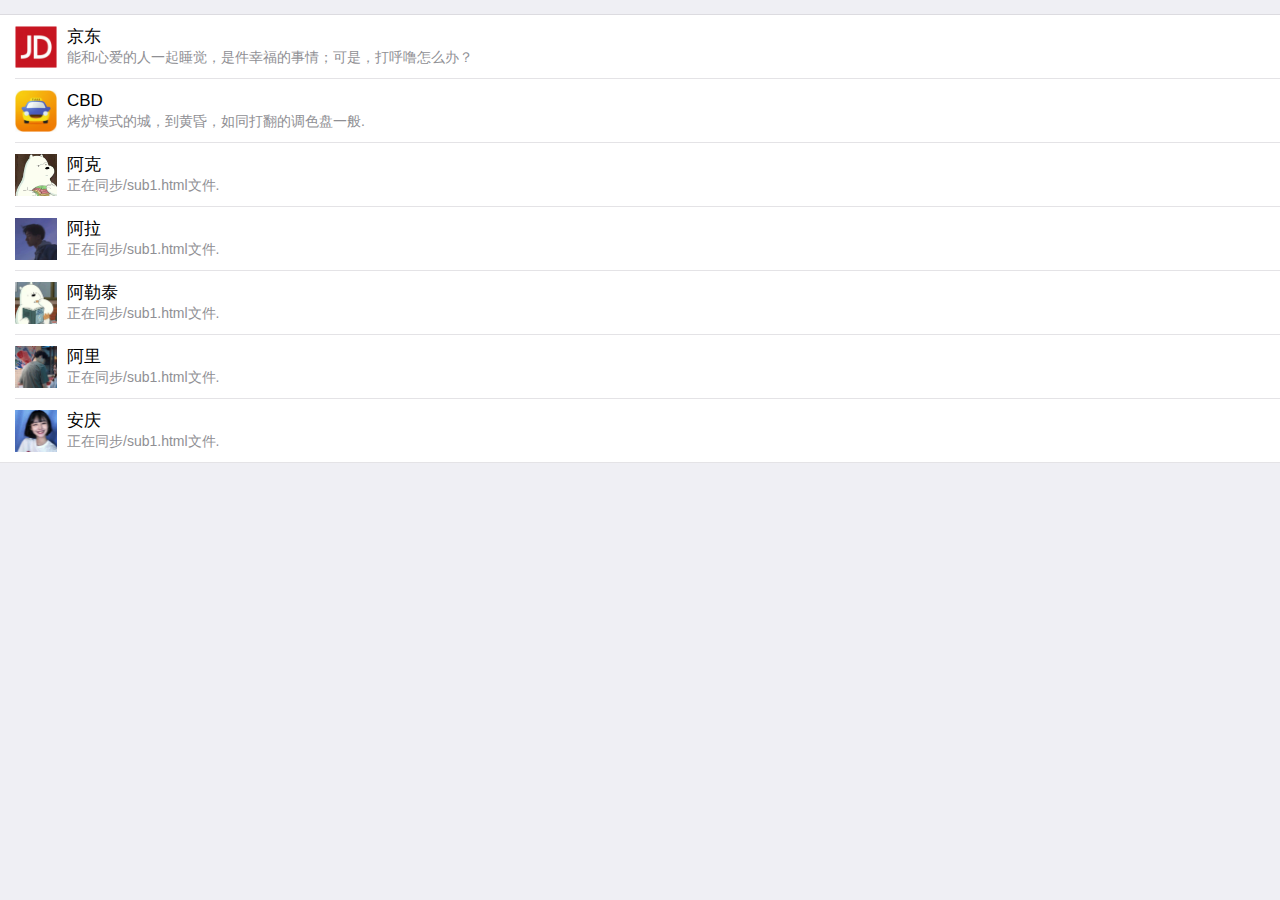
<file: sub1.html>
<!doctype html>
<html>

	<head>
		<meta charset="utf-8">
		<title></title>
		<meta name="viewport" content="width=device-width,initial-scale=1,minimum-scale=1,maximum-scale=1,user-scalable=no" />
		<link href="css/mui.css" rel="stylesheet" />
	</head>

	<body>
		<script src="js/mui.js"></script>
		<script type="text/javascript">
			mui.init()
		</script>
		
		<div class="mui-content">
			<ul class="mui-table-view">
				<li class="mui-table-view-cell mui-media">
					<a href="javascript:;">
						<img class="mui-media-object mui-pull-left" src="img/jd.png">
						<div class="mui-media-body">
							京东
							<p class="mui-ellipsis">能和心爱的人一起睡觉，是件幸福的事情；可是，打呼噜怎么办？</p>
						</div>
					</a>
				</li>
				<li class="mui-table-view-cell mui-media">
					<a href="javascript:;">
						<img class="mui-media-object mui-pull-left" src="img/didi.png">
						<div class="mui-media-body">
							CBD
							<p class="mui-ellipsis">烤炉模式的城，到黄昏，如同打翻的调色盘一般.</p>
						</div>
					</a>
				</li>
				<li class="mui-table-view-cell mui-media">
					<a href="javascript:;">
						<img class="mui-media-object mui-pull-left" src="img/q0.jpg">
						<div class="mui-media-body">
							阿克
							<p class="mui-ellipsis">正在同步/sub1.html文件.</p>
						</div>
					</a>
				</li>
				<li class="mui-table-view-cell mui-media">
					<a href="javascript:;">
						<img class="mui-media-object mui-pull-left" src="img/q1.jpg">
						<div class="mui-media-body">
							阿拉
							<p class="mui-ellipsis">正在同步/sub1.html文件.</p>
						</div>
					</a>
				</li>
				<li class="mui-table-view-cell mui-media">
					<a href="javascript:;">
						<img class="mui-media-object mui-pull-left" src="img/q2.jpg">
						<div class="mui-media-body">
							阿勒泰
							<p class="mui-ellipsis">正在同步/sub1.html文件.</p>
						</div>
					</a>
				</li>
				<li class="mui-table-view-cell mui-media">
					<a href="javascript:;">
						<img class="mui-media-object mui-pull-left" src="img/q3.jpg">
						<div class="mui-media-body">
							阿里
							<p class="mui-ellipsis">正在同步/sub1.html文件.</p>
						</div>
					</a>
				</li>
				<li class="mui-table-view-cell mui-media">
					<a href="javascript:;">
						<img class="mui-media-object mui-pull-left" src="img/q4.jpg">
						<div class="mui-media-body">
							安庆
							<p class="mui-ellipsis">正在同步/sub1.html文件.</p>
						</div>
					</a>
				</li>
			</ul>
		</div>
	</body>
</html>
</file>
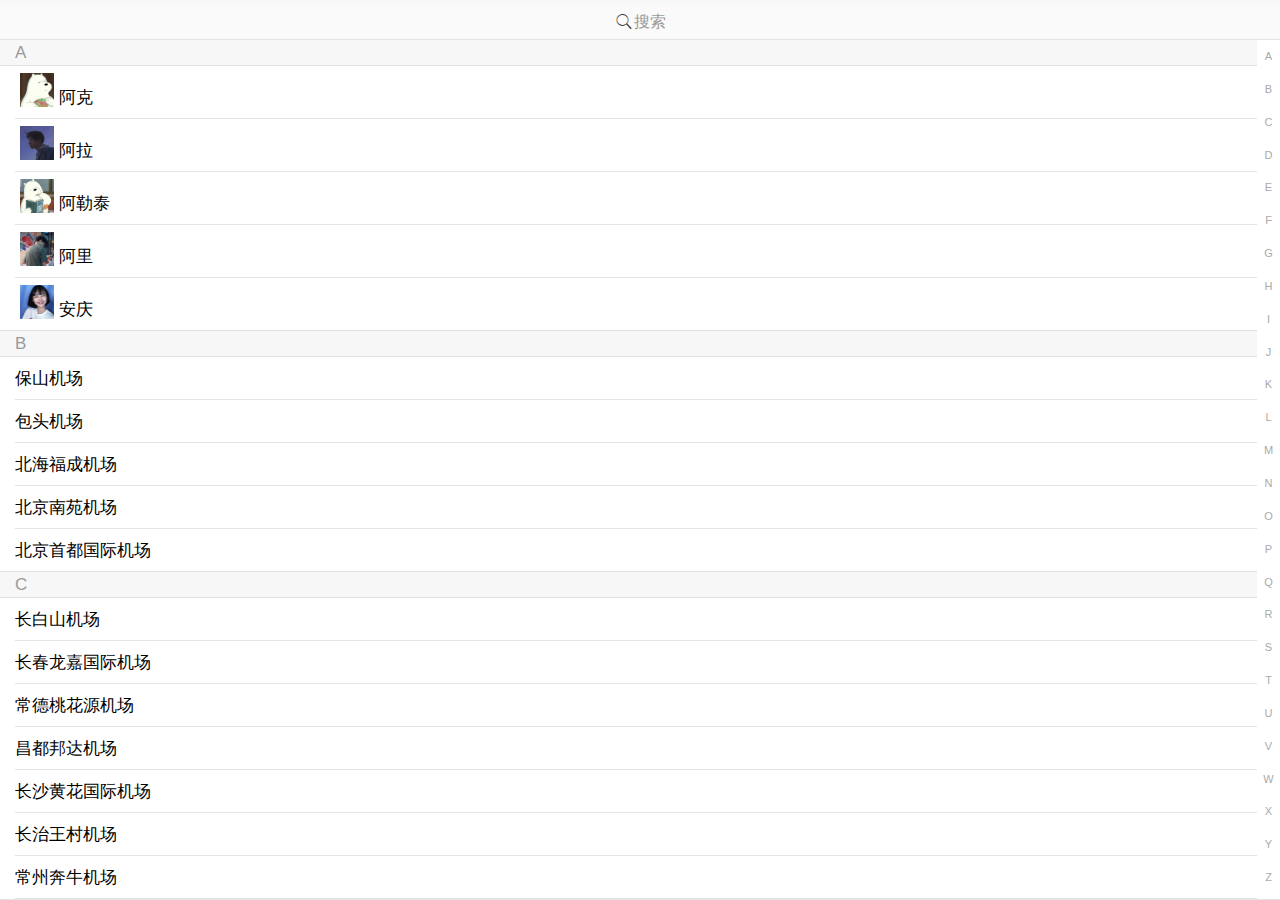
<file: sub2.html>
<!DOCTYPE html>
<html>

	<head>
		<meta charset="utf-8">
		<meta name="viewport" content="width=device-width,initial-scale=1,minimum-scale=1,maximum-scale=1,user-scalable=no" />
		<title></title>
		<link href="./css/mui.min.css" rel="stylesheet" />
		<link href="./css/mui.indexedlist.css" rel="stylesheet" />
		<style>
			html,
			body {
				height: 100%;
				overflow: hidden;
			}
			.mui-bar {
				-webkit-box-shadow: none;
				box-shadow: none;
			}
			img{
				height: 36px;
				padding: 1px 5px;
				margin: -5px 0px;				
			}
			.mui-indexed-list-bar{
				background-color: white;
			}
			.mui-indexed-list{
				margin-top: -40px;
			}
		</style>
	</head>

	<body>
		<header class="mui-bar mui-bar-nav">
		</header>
		<div class="mui-content">
			<div id='list' class="mui-indexed-list">
				<div class="mui-indexed-list-search mui-input-row mui-search">
					<input type="search" class="mui-input-clear mui-indexed-list-search-input" placeholder="搜索">
				</div>
				<div class="mui-indexed-list-bar">
					<a>A</a>
					<a>B</a>
					<a>C</a>
					<a>D</a>
					<a>E</a>
					<a>F</a>
					<a>G</a>
					<a>H</a>
					<a>I</a>
					<a>J</a>
					<a>K</a>
					<a>L</a>
					<a>M</a>
					<a>N</a>
					<a>O</a>
					<a>P</a>
					<a>Q</a>
					<a>R</a>
					<a>S</a>
					<a>T</a>
					<a>U</a>
					<a>V</a>
					<a>W</a>
					<a>X</a>
					<a>Y</a>
					<a>Z</a>
				</div>
				<div class="mui-indexed-list-alert"></div>
				<div class="mui-indexed-list-inner">
					<div class="mui-indexed-list-empty-alert">没有数据</div>
					<ul class="mui-table-view">
						<li data-group="A" class="mui-table-view-divider mui-indexed-list-group">A</li>
						<li data-value="AKU" data-tags="AKeSu" class="mui-table-view-cell mui-indexed-list-item"><img src="./img/q0.jpg"/>阿克</li>
						<li data-value="BPL" data-tags="ALaShanKou" class="mui-table-view-cell mui-indexed-list-item"><img src="./img/q1.jpg"/>阿拉</li>
						<li data-value="AAT" data-tags="ALeTai" class="mui-table-view-cell mui-indexed-list-item"><img src="./img/q2.jpg"/>阿勒泰</li>
						<li data-value="NGQ" data-tags="ALiKunSha" class="mui-table-view-cell mui-indexed-list-item"><img src="./img/q3.jpg"/>阿里</li>
						<li data-value="AQG" data-tags="AnQingTianZhuShan" class="mui-table-view-cell mui-indexed-list-item"><img src="./img/q4.jpg"/>安庆</li>
						<li data-group="B" class="mui-table-view-divider mui-indexed-list-group">B</li>
						<li data-value="BSD" data-tags="BaoShan" class="mui-table-view-cell mui-indexed-list-item">保山机场</li>
						<li data-value="BAV" data-tags="BaoTou" class="mui-table-view-cell mui-indexed-list-item">包头机场</li>
						<li data-value="BHY" data-tags="BeiHaiFuCheng" class="mui-table-view-cell mui-indexed-list-item">北海福成机场</li>
						<li data-value="NAY" data-tags="BeiJingNanYuan" class="mui-table-view-cell mui-indexed-list-item">北京南苑机场</li>
						<li data-value="PEK" data-tags="BeiJingShouDuGuoJi" class="mui-table-view-cell mui-indexed-list-item">北京首都国际机场</li>
						<li data-group="C" class="mui-table-view-divider mui-indexed-list-group">C</li>
						<li data-value="NBS" data-tags="ChangBaiShan" class="mui-table-view-cell mui-indexed-list-item">长白山机场</li>
						<li data-value="CGQ" data-tags="ChangChunLongJiaGuoJi" class="mui-table-view-cell mui-indexed-list-item">长春龙嘉国际机场</li>
						<li data-value="CGD" data-tags="ChangDeTaoHuaYuan" class="mui-table-view-cell mui-indexed-list-item">常德桃花源机场</li>
						<li data-value="BPX" data-tags="ChangDuBangDa" class="mui-table-view-cell mui-indexed-list-item">昌都邦达机场</li>
						<li data-value="CSX" data-tags="ChangShaHuangHuaGuoJi" class="mui-table-view-cell mui-indexed-list-item">长沙黄花国际机场</li>
						<li data-value="CIH" data-tags="ChangZhiWangCun" class="mui-table-view-cell mui-indexed-list-item">长治王村机场</li>
						<li data-value="CZX" data-tags="ChangZhouBenNiu" class="mui-table-view-cell mui-indexed-list-item">常州奔牛机场</li>
						<li data-value="CTU" data-tags="ChengDuShuangLiuGuoJi" class="mui-table-view-cell mui-indexed-list-item">成都双流国际机场</li>
						<li data-value="CIF" data-tags="ChiFeng" class="mui-table-view-cell mui-indexed-list-item">赤峰机场</li>
						<li data-group="D" class="mui-table-view-divider mui-indexed-list-group">D</li>
						<li data-value="DLU" data-tags="DaLi" class="mui-table-view-cell mui-indexed-list-item">大理机场</li>
						<li data-value="DLC" data-tags="DaLianZhouShuiZiGuoJi" class="mui-table-view-cell mui-indexed-list-item">大连周水子国际机场</li>
						<li data-value="DQA" data-tags="DaQingSaErTu" class="mui-table-view-cell mui-indexed-list-item">大庆萨尔图机场</li>
						<li data-value="DAT" data-tags="DaTongDongWangZhuang" class="mui-table-view-cell mui-indexed-list-item">大同东王庄机场</li>
						<li data-value="DAX" data-tags="DaZhouHeShi" class="mui-table-view-cell mui-indexed-list-item">达州河市机场</li>
						<li data-value="DDG" data-tags="DanDongLangTou" class="mui-table-view-cell mui-indexed-list-item">丹东浪头机场</li>
						<li data-value="LUM" data-tags="DeHongMangShi" class="mui-table-view-cell mui-indexed-list-item">德宏芒市机场</li>
						<li data-value="DIG" data-tags="DiQingXiangGeLiLa" class="mui-table-view-cell mui-indexed-list-item">迪庆香格里拉机场</li>
						<li data-value="DOY" data-tags="DongYing" class="mui-table-view-cell mui-indexed-list-item">东营机场</li>
						<li data-value="DNH" data-tags="DunHuang" class="mui-table-view-cell mui-indexed-list-item">敦煌机场</li>
						<li data-group="E" class="mui-table-view-divider mui-indexed-list-group">E</li>
						<li data-value="DSN" data-tags="EErDuoSi" class="mui-table-view-cell mui-indexed-list-item">鄂尔多斯机场</li>
						<li data-value="ENH" data-tags="EnShiXuJiaPing" class="mui-table-view-cell mui-indexed-list-item">恩施许家坪机场</li>
						<li data-value="ERL" data-tags="ErLianHaoTeSaiWuSuGuoJi" class="mui-table-view-cell mui-indexed-list-item">二连浩特赛乌苏国际机场</li>
						<li data-group="F" class="mui-table-view-divider mui-indexed-list-group">F</li>
						<li data-value="FUG" data-tags="FuYangXiGuan" class="mui-table-view-cell mui-indexed-list-item">阜阳西关机场</li>
						<li data-value="FOC" data-tags="FuZhouChangLeGuoJi" class="mui-table-view-cell mui-indexed-list-item">福州长乐国际机场</li>
						<li data-group="G" class="mui-table-view-divider mui-indexed-list-group">G</li>
						<li data-value="KOW" data-tags="GanZhouHuangJin" class="mui-table-view-cell mui-indexed-list-item">赣州黄金机场</li>
						<li data-value="GOQ" data-tags="GeErMu" class="mui-table-view-cell mui-indexed-list-item">格尔木机场</li>
						<li data-value="GYU" data-tags="GuYuanLiuPanShan" class="mui-table-view-cell mui-indexed-list-item">固原六盘山机场</li>
						<li data-value="GYS" data-tags="GuangYuanPanLong" class="mui-table-view-cell mui-indexed-list-item">广元盘龙机场</li>
						<li data-value="CAN" data-tags="GuangZhouBaiYunGuoJi" class="mui-table-view-cell mui-indexed-list-item">广州白云国际机场</li>
						<li data-value="KWL" data-tags="GuiLinLiangJiangGuoJi" class="mui-table-view-cell mui-indexed-list-item">桂林两江国际机场</li>
						<li data-value="KWE" data-tags="GuiYangLongDongBaoGuoJi" class="mui-table-view-cell mui-indexed-list-item">贵阳龙洞堡国际机场</li>
						<li data-group="H" class="mui-table-view-divider mui-indexed-list-group">H</li>
						<li data-value="HRB" data-tags="HaErBinTaiPingGuoJi" class="mui-table-view-cell mui-indexed-list-item">哈尔滨太平国际机场</li>
						<li data-value="HMI" data-tags="HaMi" class="mui-table-view-cell mui-indexed-list-item">哈密机场</li>
						<li data-value="HAK" data-tags="HaiKouMeiLanGuoJi" class="mui-table-view-cell mui-indexed-list-item">海口美兰国际机场</li>
						<li data-value="HLD" data-tags="HaiLaErDongShanGuoJi" class="mui-table-view-cell mui-indexed-list-item">海拉尔东山国际机场</li>
						<li data-value="HDG" data-tags="HanDan" class="mui-table-view-cell mui-indexed-list-item">邯郸机场</li>
						<li data-value="HZG" data-tags="HanZhong" class="mui-table-view-cell mui-indexed-list-item">汉中机场</li>
						<li data-value="HGH" data-tags="HangZhouXiaoShanGuoJi" class="mui-table-view-cell mui-indexed-list-item">杭州萧山国际机场</li>
						<li data-value="HFE" data-tags="HeFeiLuoGangGuoJi" class="mui-table-view-cell mui-indexed-list-item">合肥骆岗国际机场</li>
						<li data-value="HTN" data-tags="HeTian" class="mui-table-view-cell mui-indexed-list-item">和田机场</li>
						<li data-value="HEK" data-tags="HeiHe" class="mui-table-view-cell mui-indexed-list-item">黑河机场</li>
						<li data-value="HET" data-tags="HuHeHaoTeBaiTaGuoJi" class="mui-table-view-cell mui-indexed-list-item">呼和浩特白塔国际机场</li>
						<li data-value="HIA" data-tags="HuaiAnLianShui" class="mui-table-view-cell mui-indexed-list-item">淮安涟水机场</li>
						<li data-value="TXN" data-tags="HuangShanTunXiGuoJi" class="mui-table-view-cell mui-indexed-list-item">黄山屯溪国际机场</li>
						<li data-group="J" class="mui-table-view-divider mui-indexed-list-group">J</li>
						<li data-value="TNA" data-tags="JiNanYaoQiangGuoJi" class="mui-table-view-cell mui-indexed-list-item">济南遥墙国际机场</li>
						<li data-value="JNG" data-tags="JiNingQuFu" class="mui-table-view-cell mui-indexed-list-item">济宁曲阜机场</li>
						<li data-value="JXA" data-tags="JiXiXingKaiHu" class="mui-table-view-cell mui-indexed-list-item">鸡西兴凯湖机场</li>
						<li data-value="JMU" data-tags="JiaMuSiDongJiao" class="mui-table-view-cell mui-indexed-list-item">佳木斯东郊机场</li>
						<li data-value="JGN" data-tags="JiaYuGuan" class="mui-table-view-cell mui-indexed-list-item">嘉峪关机场</li>
						<li data-value="JNZ" data-tags="JinZhouXiaoLingZi" class="mui-table-view-cell mui-indexed-list-item">锦州小岭子机场</li>
						<li data-value="JDZ" data-tags="JingDeZhen" class="mui-table-view-cell mui-indexed-list-item">景德镇机场</li>
						<li data-value="JGS" data-tags="JingGangShan" class="mui-table-view-cell mui-indexed-list-item">井冈山机场</li>
						<li data-value="JIU" data-tags="JiuJiangLuShan" class="mui-table-view-cell mui-indexed-list-item">九江庐山机场</li>
						<li data-value="JZH" data-tags="JiuZhaiHuangLong" class="mui-table-view-cell mui-indexed-list-item">九寨黄龙机场</li>
						<li data-group="K" class="mui-table-view-divider mui-indexed-list-group">K</li>
						<li data-value="KHG" data-tags="KaShi" class="mui-table-view-cell mui-indexed-list-item">喀什机场</li>
						<li data-value="KRY" data-tags="KeLaMaYi" class="mui-table-view-cell mui-indexed-list-item">克拉玛依机场</li>
						<li data-value="KCA" data-tags="KuCheGuiZi" class="mui-table-view-cell mui-indexed-list-item">库车龟兹机场</li>
						<li data-value="KRL" data-tags="KuErLe" class="mui-table-view-cell mui-indexed-list-item">库尔勒机场</li>
						<li data-value="KMG" data-tags="KunMingWuJiaBaGuoJi" class="mui-table-view-cell mui-indexed-list-item">昆明巫家坝国际机场</li>
						<li data-group="L" class="mui-table-view-divider mui-indexed-list-group">L</li>
						<li data-value="LXA" data-tags="LaSaGongGa" class="mui-table-view-cell mui-indexed-list-item">拉萨贡嘎机场</li>
						<li data-value="LHW" data-tags="LanZhouZhongChuan" class="mui-table-view-cell mui-indexed-list-item">兰州中川机场</li>
						<li data-value="LJG" data-tags="LiJiangSanYi" class="mui-table-view-cell mui-indexed-list-item">丽江三义机场</li>
						<li data-value="HZH" data-tags="LiPing" class="mui-table-view-cell mui-indexed-list-item">黎平机场</li>
						<li data-value="LYG" data-tags="LianYunGangBaiTaBu" class="mui-table-view-cell mui-indexed-list-item">连云港白塔埠机场</li>
						<li data-value="LNJ" data-tags="LinCang" class="mui-table-view-cell mui-indexed-list-item">临沧机场</li>
						<li data-value="LYI" data-tags="LinYi" class="mui-table-view-cell mui-indexed-list-item">临沂机场</li>
						<li data-value="LZY" data-tags="LinZhiMiLin" class="mui-table-view-cell mui-indexed-list-item">林芝米林机场</li>
						<li data-value="LZH" data-tags="LiuZhouBaiLian" class="mui-table-view-cell mui-indexed-list-item">柳州白莲机场</li>
						<li data-value="LCX" data-tags="LongYanGuanZhiShan" class="mui-table-view-cell mui-indexed-list-item">龙岩冠豸山机场</li>
						<li data-value="LZO" data-tags="LuZhouLanTian" class="mui-table-view-cell mui-indexed-list-item">泸州蓝田机场</li>
						<li data-value="LYA" data-tags="LuoYangBeiJiao" class="mui-table-view-cell mui-indexed-list-item">洛阳北郊机场</li>
						<li data-group="M" class="mui-table-view-divider mui-indexed-list-group">M</li>
						<li data-value="NZH" data-tags="ManZhouLiXiJiao" class="mui-table-view-cell mui-indexed-list-item">满洲里西郊机场</li>
						<li data-value="MIG" data-tags="MianYangNanJiao" class="mui-table-view-cell mui-indexed-list-item">绵阳南郊机场</li>
						<li data-value="OHE" data-tags="MoHeGuLian" class="mui-table-view-cell mui-indexed-list-item">漠河古莲机场</li>
						<li data-value="MDG" data-tags="MuDanJiangHaiLang" class="mui-table-view-cell mui-indexed-list-item">牡丹江海浪机场</li>
						<li data-group="N" class="mui-table-view-divider mui-indexed-list-group">N</li>
						<li data-value="KHN" data-tags="NanChangChangBeiGuoJi" class="mui-table-view-cell mui-indexed-list-item">南昌昌北国际机场</li>
						<li data-value="NAO" data-tags="NanChongGaoPing" class="mui-table-view-cell mui-indexed-list-item">南充高坪机场</li>
						<li data-value="NKG" data-tags="NanJingLuKouGuoJi" class="mui-table-view-cell mui-indexed-list-item">南京禄口国际机场</li>
						<li data-value="NNG" data-tags="NanNingWuXu" class="mui-table-view-cell mui-indexed-list-item">南宁吴圩机场</li>
						<li data-value="NTG" data-tags="NanTongXingDong" class="mui-table-view-cell mui-indexed-list-item">南通兴东机场</li>
						<li data-value="NNY" data-tags="NanYangJiangYing" class="mui-table-view-cell mui-indexed-list-item">南阳姜营机场</li>
						<li data-value="NGB" data-tags="NingBoLiSheGuoJi" class="mui-table-view-cell mui-indexed-list-item">宁波栎社国际机场</li>
						<li data-group="P" class="mui-table-view-divider mui-indexed-list-group">P</li>
						<li data-value="SYM" data-tags="PuErSiMao" class="mui-table-view-cell mui-indexed-list-item">普洱思茅机场</li>
						<li data-group="Q" class="mui-table-view-divider mui-indexed-list-group">Q</li>
						<li data-value="NDG" data-tags="QiQiHaErSanJiaZi" class="mui-table-view-cell mui-indexed-list-item">齐齐哈尔三家子机场</li>
						<li data-value="SHP" data-tags="QinHuangDaoShanHaiGuan" class="mui-table-view-cell mui-indexed-list-item">秦皇岛山海关机场</li>
						<li data-value="TAO" data-tags="QingDaoLiuTingGuoJi" class="mui-table-view-cell mui-indexed-list-item">青岛流亭国际机场</li>
						<li data-value="JUZ" data-tags="QuZhou" class="mui-table-view-cell mui-indexed-list-item">衢州机场</li>
						<li data-value="JJN" data-tags="QuanZhouJinJiang" class="mui-table-view-cell mui-indexed-list-item">泉州晋江机场</li>
						<li data-group="R" class="mui-table-view-divider mui-indexed-list-group">R</li>
						<li data-value="RKZ" data-tags="RiKaZeHePing" class="mui-table-view-cell mui-indexed-list-item">日喀则和平机场</li>
						<li data-group="S" class="mui-table-view-divider mui-indexed-list-group">S</li>
						<li data-value="SYX" data-tags="SanYaFengHuangGuoJi" class="mui-table-view-cell mui-indexed-list-item">三亚凤凰国际机场</li>
						<li data-value="SWA" data-tags="ShanTouWaiSha" class="mui-table-view-cell mui-indexed-list-item">汕头外砂机场</li>
						<li data-value="SHA" data-tags="ShangHaiHongQiaoGuoJi" class="mui-table-view-cell mui-indexed-list-item">上海虹桥国际机场</li>
						<li data-value="PVG" data-tags="ShangHaiPuDongGuoJi" class="mui-table-view-cell mui-indexed-list-item">上海浦东国际机场</li>
						<li data-value="SZX" data-tags="ShenChouBaoAnGuoJi" class="mui-table-view-cell mui-indexed-list-item">深圳宝安国际机场</li>
						<li data-value="SHE" data-tags="ShenYangTaoXianGuoJi" class="mui-table-view-cell mui-indexed-list-item">沈阳桃仙国际机场</li>
						<li data-value="SJW" data-tags="ShiJiaZhuangZhengDingGuoJi" class="mui-table-view-cell mui-indexed-list-item">石家庄正定国际机场</li>
						<li data-value="WUX" data-tags="SuNanShuoFangGuoJi" class="mui-table-view-cell mui-indexed-list-item">苏南硕放国际机场</li>
						<li data-group="T" class="mui-table-view-divider mui-indexed-list-group">T</li>
						<li data-value="TCG" data-tags="TaCheng" class="mui-table-view-cell mui-indexed-list-item">塔城机场</li>
						<li data-value="TYN" data-tags="TaiYuanWuSuGuoJi" class="mui-table-view-cell mui-indexed-list-item">太原武宿国际机场</li>
						<li data-value="HYN" data-tags="TaiZhouLuQiao-HuangYanJiChang" class="mui-table-view-cell mui-indexed-list-item">台州路桥机场 (黄岩机场)</li>
						<li data-value="TVS" data-tags="TangShanSanNvHe" class="mui-table-view-cell mui-indexed-list-item">唐山三女河机场</li>
						<li data-value="TCZ" data-tags="TengChongTuoFeng" class="mui-table-view-cell mui-indexed-list-item">腾冲驼峰机场</li>
						<li data-value="TSN" data-tags="TianJinBinHaiGuoJi" class="mui-table-view-cell mui-indexed-list-item">天津滨海国际机场</li>
						<li data-value="TGO" data-tags="TongLiao" class="mui-table-view-cell mui-indexed-list-item">通辽机场</li>
						<li data-value="TEN" data-tags="TongRenFengHuang" class="mui-table-view-cell mui-indexed-list-item">铜仁凤凰机场</li>
						<li data-group="W" class="mui-table-view-divider mui-indexed-list-group">W</li>
						<li data-value="WXN" data-tags="WanZhouWuQiao" class="mui-table-view-cell mui-indexed-list-item">万州五桥机场</li>
						<li data-value="WEF" data-tags="WeiFang" class="mui-table-view-cell mui-indexed-list-item">潍坊机场</li>
						<li data-value="WEH" data-tags="WeiHaiDaShuiBo" class="mui-table-view-cell mui-indexed-list-item">威海大水泊机场</li>
						<li data-value="WNH" data-tags="WenShanPuZheHei" class="mui-table-view-cell mui-indexed-list-item">文山普者黑机场</li>
						<li data-value="WNZ" data-tags="WenZhouYongQiangGuoJi" class="mui-table-view-cell mui-indexed-list-item">温州永强国际机场</li>
						<li data-value="WUA" data-tags="WuHai" class="mui-table-view-cell mui-indexed-list-item">乌海机场</li>
						<li data-value="WUH" data-tags="WuHanTianHeGuoJi" class="mui-table-view-cell mui-indexed-list-item">武汉天河国际机场</li>
						<li data-value="HLH" data-tags="WuLanHaoTe" class="mui-table-view-cell mui-indexed-list-item">乌兰浩特机场</li>
						<li data-value="URC" data-tags="WuLuMuQiDiWoBaoGuoJi" class="mui-table-view-cell mui-indexed-list-item">乌鲁木齐地窝堡国际机场</li>
						<li data-value="WUS" data-tags="WuYiShan" class="mui-table-view-cell mui-indexed-list-item">武夷山机场</li>
						<li data-value="WUZ" data-tags="WuZhouChangZhouDao" class="mui-table-view-cell mui-indexed-list-item">梧州长洲岛机场</li>
						<li data-group="X" class="mui-table-view-divider mui-indexed-list-group">X</li>
						<li data-value="XIY" data-tags="XiAnXianYangGuoJi" class="mui-table-view-cell mui-indexed-list-item">西安咸阳国际机场</li>
						<li data-value="XIC" data-tags="XiChangQingShan" class="mui-table-view-cell mui-indexed-list-item">西昌青山机场</li>
						<li data-value="XIL" data-tags="XiLinHaoTe" class="mui-table-view-cell mui-indexed-list-item">锡林浩特机场</li>
						<li data-value="XNN" data-tags="XiNingCaoJiaBao" class="mui-table-view-cell mui-indexed-list-item">西宁曹家堡机场</li>
						<li data-value="JHG" data-tags="XiShuangBanNaGaSa" class="mui-table-view-cell mui-indexed-list-item">西双版纳嘎洒机场</li>
						<li data-value="XMN" data-tags="XiaMenGaoQiGuoJi" class="mui-table-view-cell mui-indexed-list-item">厦门高崎国际机场</li>
						<li data-value="HKG" data-tags="XiangGangGuoJi" class="mui-table-view-cell mui-indexed-list-item">香港国际机场</li>
						<li data-value="XFN" data-tags="XiangYangLiuJi" class="mui-table-view-cell mui-indexed-list-item">襄阳刘集机场</li>
						<li data-value="ACX" data-tags="XingYi" class="mui-table-view-cell mui-indexed-list-item">兴义机场</li>
						<li data-value="XUZ" data-tags="XuZhouGuanYin" class="mui-table-view-cell mui-indexed-list-item">徐州观音机场</li>
						<li data-group="Y" class="mui-table-view-divider mui-indexed-list-group">Y</li>
						<li data-value="ENY" data-tags="YanAnErShiLiBao" class="mui-table-view-cell mui-indexed-list-item">延安二十里堡机场</li>
						<li data-value="YNZ" data-tags="YanCheng" class="mui-table-view-cell mui-indexed-list-item">盐城机场</li>
						<li data-value="YNJ" data-tags="YanJiChaoYangChuan" class="mui-table-view-cell mui-indexed-list-item">延吉朝阳川机场</li>
						<li data-value="YNT" data-tags="YanTaiLaiShanGuoJi" class="mui-table-view-cell mui-indexed-list-item">烟台莱山国际机场</li>
						<li data-value="YBP" data-tags="YiBinCaiBa" class="mui-table-view-cell mui-indexed-list-item">宜宾菜坝机场</li>
						<li data-value="YIH" data-tags="YiChangSanXia" class="mui-table-view-cell mui-indexed-list-item">宜昌三峡机场</li>
						<li data-value="LDS" data-tags="YiChunLinDu" class="mui-table-view-cell mui-indexed-list-item">伊春林都机场</li>
						<li data-value="YIN" data-tags="YiNing" class="mui-table-view-cell mui-indexed-list-item">伊宁机场</li>
						<li data-value="YIW" data-tags="YiWu" class="mui-table-view-cell mui-indexed-list-item">义乌机场</li>
						<li data-value="INC" data-tags="YinChuanHeDong" class="mui-table-view-cell mui-indexed-list-item">银川河东机场</li>
						<li data-value="LLF" data-tags="YongZhouLingLing" class="mui-table-view-cell mui-indexed-list-item">永州零陵机场</li>
						<li data-value="UYN" data-tags="YuLinYuYang" class="mui-table-view-cell mui-indexed-list-item">榆林榆阳机场</li>
						<li data-value="YUS" data-tags="YuShuBaTang" class="mui-table-view-cell mui-indexed-list-item">玉树巴塘机场</li>
						<li data-value="YCU" data-tags="YunChengZhangXiao" class="mui-table-view-cell mui-indexed-list-item">运城张孝机场</li>
						<li data-group="Z" class="mui-table-view-divider mui-indexed-list-group">Z</li>
						<li data-value="ZHA" data-tags="ZhanJiang" class="mui-table-view-cell mui-indexed-list-item">湛江机场</li>
						<li data-value="ZAT" data-tags="ZhaoTong" class="mui-table-view-cell mui-indexed-list-item">昭通机场</li>
						<li data-value="CGO" data-tags="ZhengZhouXinZhengGuoJi" class="mui-table-view-cell mui-indexed-list-item">郑州新郑国际机场</li>
						<li data-value="HJJ" data-tags="ZhiJiang" class="mui-table-view-cell mui-indexed-list-item">芷江机场</li>
						<li data-value="CKG" data-tags="ZhongQingJiangBeiGuoJi" class="mui-table-view-cell mui-indexed-list-item">重庆江北国际机场</li>
						<li data-value="ZHY" data-tags="ZhongWeiXiangShan" class="mui-table-view-cell mui-indexed-list-item">中卫香山机场</li>
						<li data-value="HSN" data-tags="ZhouShanZhuJiaJian" class="mui-table-view-cell mui-indexed-list-item">舟山朱家尖机场</li>
						<li data-value="ZUH" data-tags="ZhuHaiSanZao" class="mui-table-view-cell mui-indexed-list-item">珠海三灶机场</li>						
					</ul>
				</div>
			</div>
		</div>
		<script src="./js/mui.min.js"></script>
		<script src="./js/mui.indexedlist.js"></script>
		<script type="text/javascript" charset="utf-8">
			mui.init();
			mui.ready(function() {
				var header = document.querySelector('header.mui-bar');
				var list = document.getElementById('list');
				//calc hieght
				list.style.height = (document.body.offsetHeight - header.offsetHeight) + 40 + 'px';
				//create
				window.indexedList = new mui.IndexedList(list);
			});
		</script>
	</body>

</html>
</file>
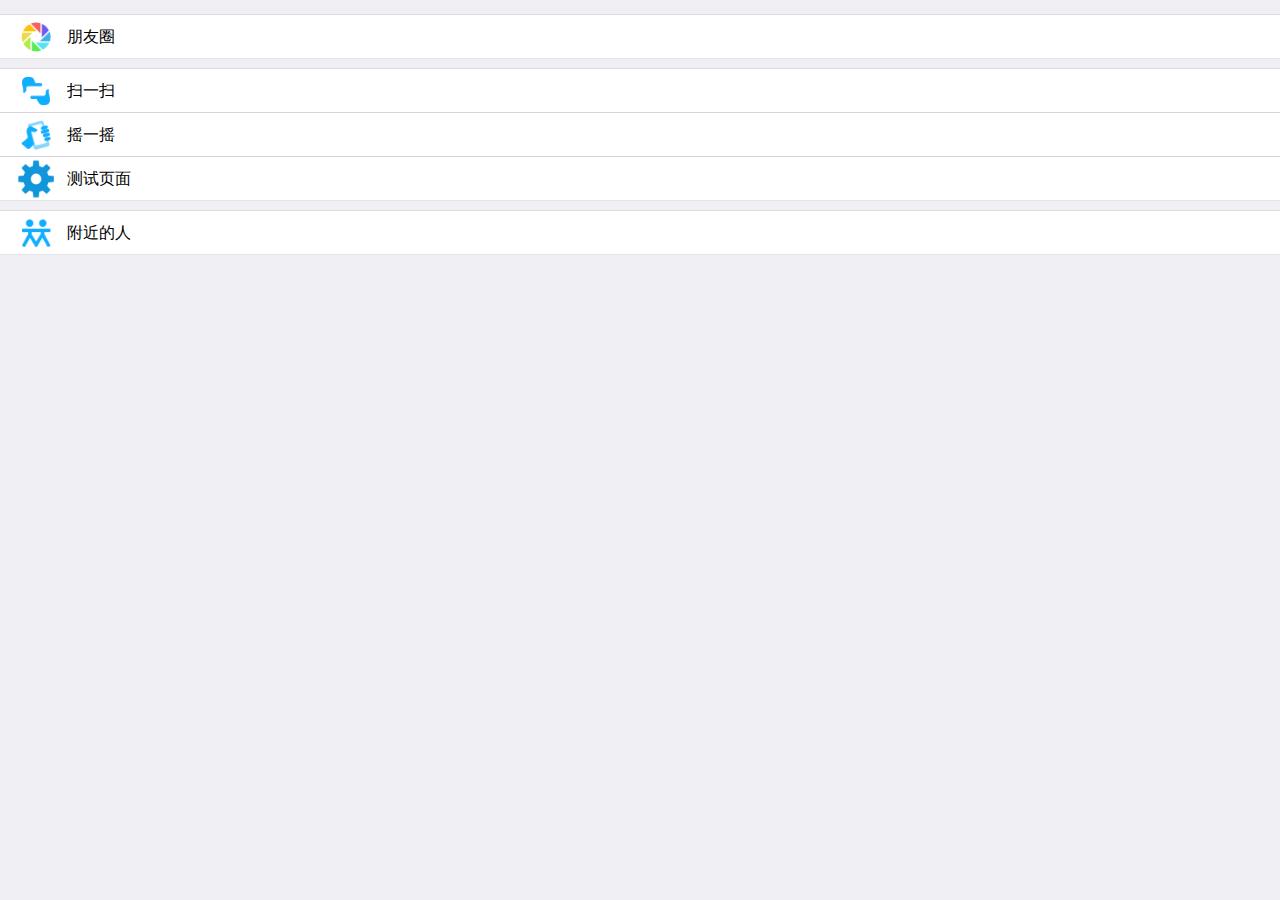
<file: sub3.html>
<!doctype html>
<html>
	<head>
		<meta charset="utf-8">
		<title></title>
		<meta name="viewport" content="width=device-width,initial-scale=1,minimum-scale=1,maximum-scale=1,user-scalable=no" />
		<link href="css/mui.css" rel="stylesheet" />
		<script src="js/mui.min.js"></script>
		<link href="css/mui.min.css" rel="stylesheet"/>
		<link rel="stylesheet" type="text/css" href="css/main.css"/>
		<link rel="stylesheet" type="text/css" href="css/barfont.css">
		<style type="text/css">
			.mui-ellipsis{
				line-height: 42px;
				color: #000000;
				font-size: 16px;
			}
			.mui-table-view-cell{
				padding: 6px 15px;
			}
		</style>
	</head>

	<body>
		<script src="js/mui.js"></script>
		<script type="text/javascript">
			mui.init();
		</script>
		
		<div class="mui-content">
			<ul class="mui-table-view">
				<li class="mui-table-view-cell mui-media">
					<a href="javascript:;" id="moments_header">
						<img class="mui-media-object mui-pull-left" src="img/afe.png">
						<div class="mui-media-body"><p class="mui-ellipsis">朋友圈</p></div>
					</a>
				</li>
			</ul>
			
			<div style="height: 10px;"></div>
			
			<ul class="mui-table-view">
				<li class="mui-table-view-cell mui-media">
					<a href="javascript:;" id="scan">
						<img class="mui-media-object mui-pull-left" src="img/afg.png">
						<div class="mui-media-body"><p class="mui-ellipsis">扫一扫</p></div>
					</a>
				</li>
			</ul>
				
			<ul class="mui-table-view">
				<li class="mui-table-view-cell mui-media">
					<a href="javascript:;" id="shake">
						<img class="mui-media-object mui-pull-left" src="img/afh.png">
						<div class="mui-media-body"><p class="mui-ellipsis">摇一摇</p></div>
					</a>
				</li>
			</ul>
			
			<ul class="mui-table-view">
				<li class="mui-table-view-cell mui-media">
					<a href="javascript:;" id="test">
						<img class="mui-media-object mui-pull-left" src="img/shezhi.png">
						<div class="mui-media-body"><p class="mui-ellipsis">测试页面</p></div>
					</a>
				</li>
			</ul>
			<div style="height: 10px;"></div>
			
			<ul class="mui-table-view">
				<li class="mui-table-view-cell mui-media">
					<a href="javascript:;">
						<img class="mui-media-object mui-pull-left" src="img/afd.png">
						<div class="mui-media-body"><p class="mui-ellipsis">附近的人</p></div>
					</a>
				</li>
			</ul>
		</div>
	</body>
<script type="text/javascript">
document.getElementById("moments_header").addEventListener("tap",function(){
	mui.openWindow({
		url:"./moments/moments_header.html",
		id:"moments_header.html",
		show:{
			autoShow:true,
			aniShow:"slide-in-right",//页面显示动画，默认为”slide-in-right“；
			duration:200,//页面动画持续时间，Android平台默认100毫秒，iOS平台默认200毫秒；
		},
		waiting:{
			autoShow:true,//自动显示等待框，默认为true
			title:'正在加载...',//等待对话框上显示的提示内容
		},
		extras:{
				
		}
	})
});

//摇一摇监听事件
document.getElementById("shake").addEventListener("tap",function(){
	mui.openWindow({
		url:'plus/accelerometer_shake.html',
		id:'shake.html',
	})
});

//扫一扫监听事件
document.getElementById("scan").addEventListener("tap",function(){
	mui.openWindow({
		url:'plus/barcode_scan.html',
		id:'scan.html',
	})
});





























// test
document.getElementById("test").addEventListener("tap",function(){
	mui.openWindow({
		url:"./test/test1.html",
		id:"test1.html",
		show:{
			autoShow:true,
			aniShow:"slide-in-right",//页面显示动画，默认为”slide-in-right“；
			duration:200,//页面动画持续时间，Android平台默认100毫秒，iOS平台默认200毫秒；
		},
		waiting:{
			autoShow:true,//自动显示等待框，默认为true
			title:'正在加载...',//等待对话框上显示的提示内容
		},
		extras:{
				
		}
	})
});
</script>
</html>
</file>
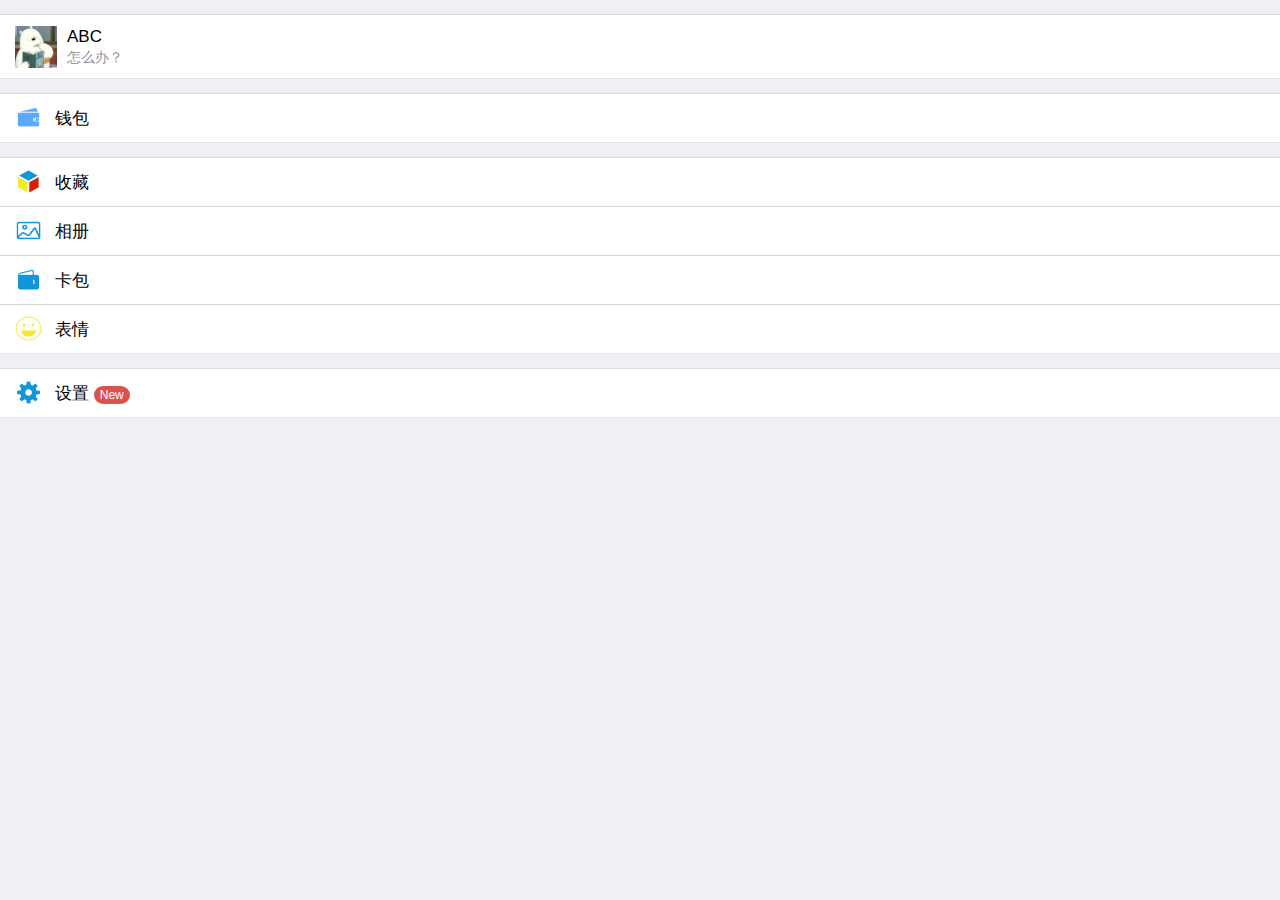
<file: sub4.html>
<!doctype html>
<html>

<head>
	<meta charset="utf-8">
	<title></title>
	<meta name="viewport" content="width=device-width,initial-scale=1,minimum-scale=1,maximum-scale=1,user-scalable=no" />
	<link href="css/mui.css" rel="stylesheet" />
	
</head>

<body>
<script src="js/mui.js"></script>
<script type="text/javascript">
	mui.init()
</script>
	
<div class="mui-content">
	<ul class="mui-table-view">
		<li class="mui-table-view-cell mui-media">
			<a href="javascript:;" id="my">
				<img class="mui-media-object mui-pull-left" src="img/q2.jpg">
				<div class="mui-media-body">
					ABC
					<p class="mui-ellipsis">怎么办？</p>
				</div>
			</a>
		</li>
	</ul>
	
	<div id="" style="height: 15px;"></div>
	
	<ul class="mui-table-view">
		<li class="mui-table-view-cell mui-media">
			<a href="javascript:;" id="test">
				<img class="mui-media-object mui-pull-left" style="height: 25px;width: 27px;" src="img/qianbao.png"">
				<div style="padding: 3px;" class="mui-media-body">钱包</div>
			</a>
		</li>
	</ul>
	
	<div id="" style="height: 15px;"></div>
	
	<ul class="mui-table-view">
		<li class="mui-table-view-cell mui-media">
			<a href="javascript:;" id="test">
				<img class="mui-media-object mui-pull-left" style="height: 25px;width: 27px;" src="img/shoucang.png"">
				<div style="padding: 3px;" class="mui-media-body">收藏</div>
			</a>
		</li>
	</ul>
	<ul class="mui-table-view">
		<li class="mui-table-view-cell mui-media">
			<a href="javascript:;" id="test">
				<img class="mui-media-object mui-pull-left" style="height: 25px;width: 27px;" src="img/xiangce.png"">
				<div style="padding: 3px;" class="mui-media-body">相册</div>
			</a>
		</li>
	</ul>
	<ul class="mui-table-view">
		<li class="mui-table-view-cell mui-media">
			<a href="javascript:;" id="test">
				<img class="mui-media-object mui-pull-left" style="height: 25px;width: 27px;" src="img/kabao.png"">
				<div style="padding: 3px;" class="mui-media-body">卡包</div>
			</a>
		</li>
	</ul>
	<ul class="mui-table-view">
		<li class="mui-table-view-cell mui-media">
			<a href="javascript:;" id="test">
				<img class="mui-media-object mui-pull-left" style="height: 25px;width: 27px;" src="img/biaoqing.png"">
				<div style="padding: 3px;" class="mui-media-body">表情</div>
			</a>
		</li>
	</ul>
	
	<div id="" style="height: 15px;"></div>
	
	<ul class="mui-table-view">
		<li class="mui-table-view-cell mui-media">
			<a href="javascript:;" id="test">
				<img class="mui-media-object mui-pull-left" style="height: 25px;width: 27px;" src="img/shezhi.png">
				<div style="padding: 3px;" class="mui-media-body">设置
				<span class="mui-badge mui-badge-red">New</span>
				</div>
			</a>
		</li>
	</ul>
</div>
</body>
<script type="text/javascript">
document.getElementById("my").addEventListener("tap",function(){
	mui.openWindow({
		url:"./login/login.html",
		id:"login.html",
		show:{
			autoShow:true,
			aniShow:"slide-in-right",//页面显示动画，默认为”slide-in-right“；
			duration:200,//页面动画持续时间，Android平台默认100毫秒，iOS平台默认200毫秒；
		},
		waiting:{
			autoShow:true,//自动显示等待框，默认为true
			title:'正在加载...',//等待对话框上显示的提示内容
		},
		extras:{
				
		}
	})
});
</script>
</html>
</file>
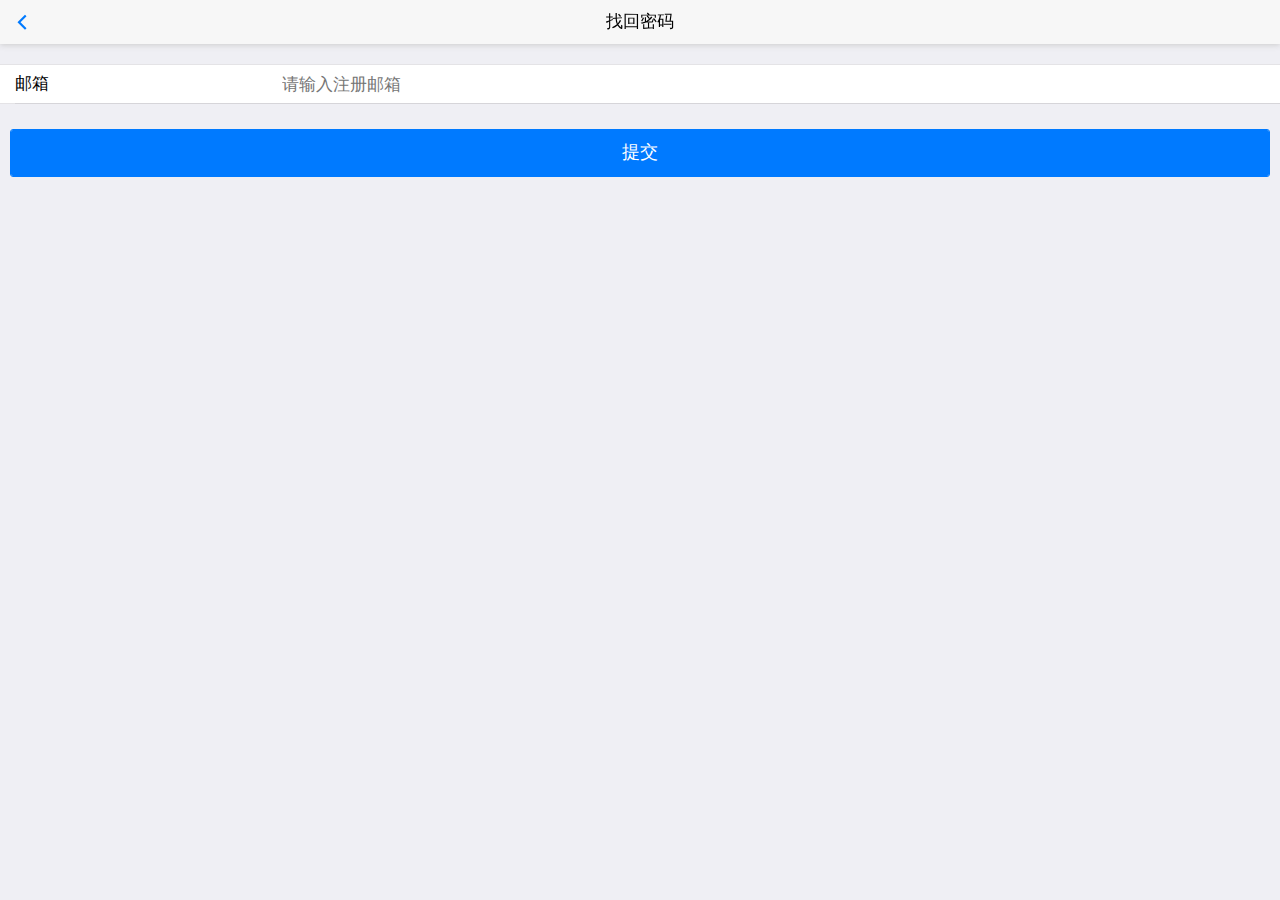
<file: login/forget_password.html>
<!DOCTYPE html>
<html class="ui-page-login">

	<head>
		<meta charset="utf-8">
		<meta name="viewport" content="width=device-width,initial-scale=1,minimum-scale=1,maximum-scale=1,user-scalable=no" />
		<title></title>
		<link href="../css/mui.min.css" rel="stylesheet" />
		<link href="../css/style.css" rel="stylesheet" />
		<style>
			.area {
				margin: 20px auto 0px auto;
			}
			.mui-input-group:first-child {
				margin-top: 20px;
			}
			.mui-input-group label {
				width: 22%;
			}
			.mui-input-row label~input,
			.mui-input-row label~select,
			.mui-input-row label~textarea {
				width: 78%;
			}
			.mui-checkbox input[type=checkbox],
			.mui-radio input[type=radio] {
				top: 6px;
			}
			.mui-content-padded {
				margin-top: 25px;
			}
			.mui-btn {
				padding: 10px;
			}
			.mui-input-row label~input, .mui-input-row label~select, .mui-input-row label~textarea{
				margin-top: 1px;
			}
		</style>
	</head>

	<body>
		<header class="mui-bar mui-bar-nav">
			<a class="mui-action-back mui-icon mui-icon-left-nav mui-pull-left"></a>
			<h1 class="mui-title">找回密码</h1>
		</header>
		<div class="mui-content">
			<form class="mui-input-group">
				<!--
				<div class="mui-input-row">
					<label>账号</label>
					<input id='account' type="text" class="mui-input-clear mui-input" placeholder="请输入账号">
				</div>             	
                -->
				<div class="mui-input-row">
					<label>邮箱</label>
					<input id='email' type="email" class="mui-input-clear mui-input" placeholder="请输入注册邮箱">
				</div>
			</form>
			<div class="mui-content-padded">
				<button id='sendMail' class="mui-btn mui-btn-block mui-btn-primary">提交</button>
			</div>
		</div>
		<script src="../js/mui.min.js"></script>
		<script src="../js/app.js"></script>
		<script>
			(function($, doc) {
				$.init();
				$.plusReady(function() {
					var sendButton = doc.getElementById('sendMail');
					var emailBox = doc.getElementById('email');
					sendButton.addEventListener('tap', function() {
						app.forgetPassword(emailBox.value, function(err, info) {
							plus.nativeUI.toast(err || info);
						});
					}, false);
				});
			}(mui, document));
		</script>
	</body>

</html>
</file>
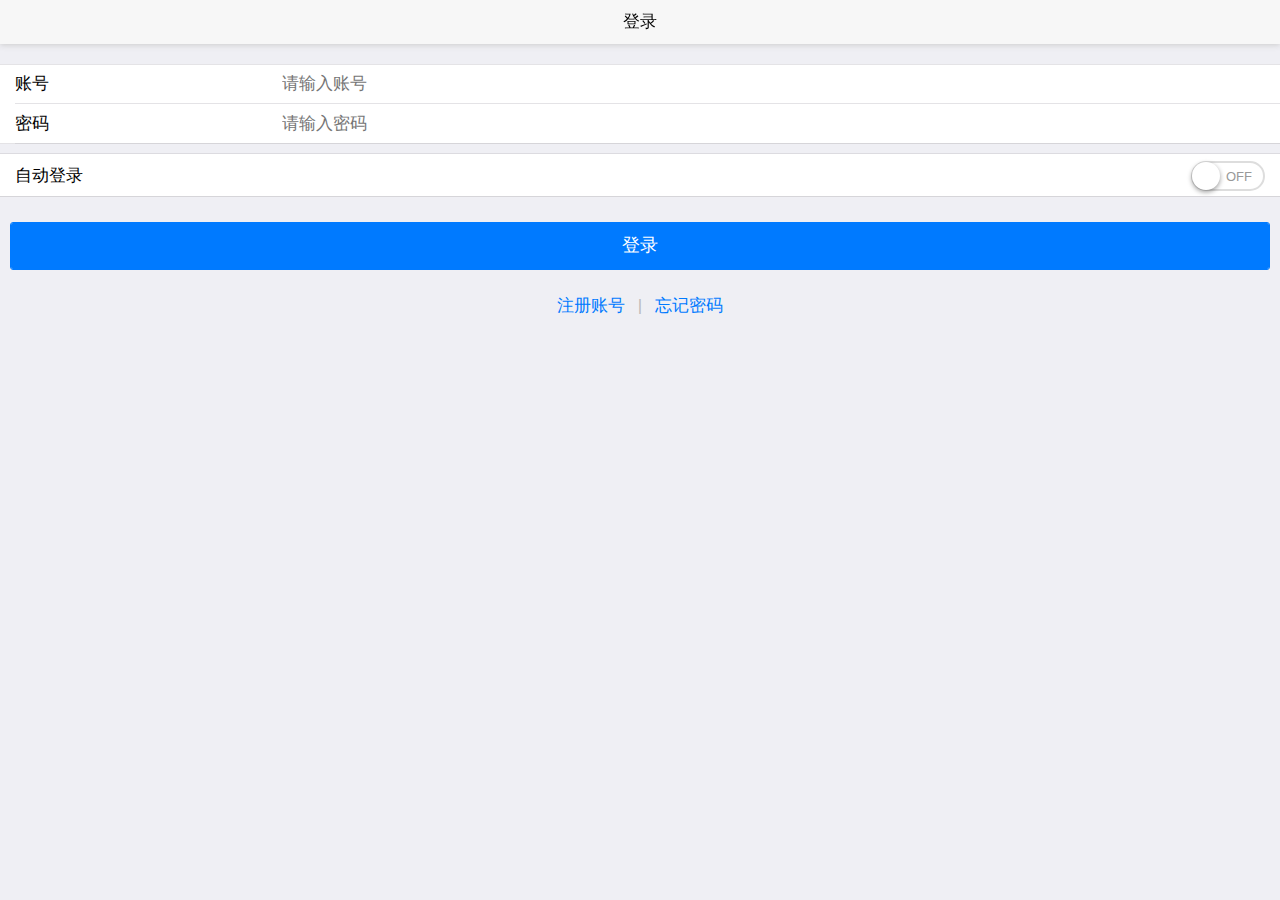
<file: login/login.html>
<!DOCTYPE html>
<html class="ui-page-login">

	<head>
		<meta charset="utf-8">
		<meta name="viewport" content="width=device-width,initial-scale=1,minimum-scale=1,maximum-scale=1,user-scalable=no" />
		<title></title>
		<link href="../css/mui.min.css" rel="stylesheet" />
		<style>
			.ui-page-login,
			body {
				width: 100%;
				height: 100%;
				margin: 0px;
				padding: 0px;
			}
			.mui-content{height: 100%;}
			.area {
				margin: 20px auto 0px auto;
			}
			
			.mui-input-group {
				margin-top: 10px;
			}
			
			.mui-input-group:first-child {
				margin-top: 20px;
			}
			
			.mui-input-group label {
				width: 22%;
			}
			
			.mui-input-row label~input,
			.mui-input-row label~select,
			.mui-input-row label~textarea {
				width: 78%;
			}
			
			.mui-checkbox input[type=checkbox],
			.mui-radio input[type=radio] {
				top: 6px;
			}
			
			.mui-content-padded {
				margin-top: 25px;
			}
			
			.mui-btn {
				padding: 10px;
			}
			
			.link-area {
				display: block;
				margin-top: 25px;
				text-align: center;
			}
			
			.spliter {
				color: #bbb;
				padding: 0px 8px;
			}
			
			.oauth-area {
				position: absolute;
				bottom: 20px;
				left: 0px;
				text-align: center;
				width: 100%;
				padding: 0px;
				margin: 0px;
			}
			
			.oauth-area .oauth-btn {
				display: inline-block;
				width: 50px;
				height: 50px;
				background-size: 30px 30px;
				background-position: center center;
				background-repeat: no-repeat;
				margin: 0px 20px;
				/*-webkit-filter: grayscale(100%); */
				border: solid 1px #ddd;
				border-radius: 25px;
			}
			
			.oauth-area .oauth-btn:active {
				border: solid 1px #aaa;
			}
			
			.oauth-area .oauth-btn.disabled {
				background-color: #ddd;
			}
		</style>

	</head>

	<body>
		<header class="mui-bar mui-bar-nav">
			<h1 class="mui-title">登录</h1>
		</header>
		<div class="mui-content">
			<form id='login-form' class="mui-input-group">
				<div class="mui-input-row">
					<label>账号</label>
					<input id='account' type="text" class="mui-input-clear mui-input" placeholder="请输入账号">
				</div>
				<div class="mui-input-row">
					<label>密码</label>
					<input id='password' type="password" class="mui-input-clear mui-input" placeholder="请输入密码">
				</div>
			</form>
			<form class="mui-input-group">
				<ul class="mui-table-view mui-table-view-chevron">
					<li class="mui-table-view-cell">
						自动登录
						<div id="autoLogin" class="mui-switch">
							<div class="mui-switch-handle"></div>
						</div>
					</li>
				</ul>
			</form>
			<div class="mui-content-padded">
				<button id='login' class="mui-btn mui-btn-block mui-btn-primary">登录</button>
				<div class="link-area"><a id='reg'>注册账号</a> <span class="spliter">|</span> <a id='forgetPassword'>忘记密码</a>
				</div>
			</div>
			<div class="mui-content-padded oauth-area">

			</div>
		</div>
		<script src="../js/mui.min.js"></script>
		<script src="../js/mui.enterfocus.js"></script>
		<script src="../js/app.js"></script>
		<script>
			(function($, doc) {
				$.init({
					statusBarBackground: '#f7f7f7'
				});
				$.plusReady(function() {
					plus.screen.lockOrientation("portrait-primary");
					var settings = app.getSettings();
					var state = app.getState();
					var mainPage = $.preload({
						"id": 'main',
						"url": 'main.html'
					});
					var toMain = function() {
						$.fire(mainPage, 'show', null);
						setTimeout(function() {
							$.openWindow({
								id: 'main',
								show: {
									aniShow: 'pop-in'
								},
								waiting: {
									autoShow: false
								}
							});
						}, 0);
					};
					//检查 "登录状态/锁屏状态" 开始
					if (settings.autoLogin && state.token && settings.gestures) {
						$.openWindow({
							url: 'unlock.html',
							id: 'unlock',
							show: {
								aniShow: 'pop-in'
							},
							waiting: {
								autoShow: false
							}
						});
					} else if (settings.autoLogin && state.token) {
						toMain();
					} else {
						app.setState(null);
						//第三方登录
						var authBtns = ['qihoo', 'weixin', 'sinaweibo', 'qq']; //配置业务支持的第三方登录
						var auths = {};
						var oauthArea = doc.querySelector('.oauth-area');
						plus.oauth.getServices(function(services) {
							for (var i in services) {
								var service = services[i];
								auths[service.id] = service;
								if (~authBtns.indexOf(service.id)) {
									var isInstalled = app.isInstalled(service.id);
									var btn = document.createElement('div');
									//如果微信未安装，则为不启用状态
									btn.setAttribute('class', 'oauth-btn' + (!isInstalled && service.id === 'weixin' ? (' disabled') : ''));
									btn.authId = service.id;
									btn.style.backgroundImage = 'url("images/' + service.id + '.png")'
									oauthArea.appendChild(btn);
								}
							}
							$(oauthArea).on('tap', '.oauth-btn', function() {
								if (this.classList.contains('disabled')) {
									plus.nativeUI.toast('您尚未安装微信客户端');
									return;
								}
								var auth = auths[this.authId];
								var waiting = plus.nativeUI.showWaiting();
								auth.login(function() {
									waiting.close();
									plus.nativeUI.toast("登录认证成功");
									auth.getUserInfo(function() {
										plus.nativeUI.toast("获取用户信息成功");
										var name = auth.userInfo.nickname || auth.userInfo.name;
										app.createState(name, function() {
											toMain();
										});
									}, function(e) {
										plus.nativeUI.toast("获取用户信息失败：" + e.message);
									});
								}, function(e) {
									waiting.close();
									plus.nativeUI.toast("登录认证失败：" + e.message);
								});
							});
						}, function(e) {
							oauthArea.style.display = 'none';
							plus.nativeUI.toast("获取登录认证失败：" + e.message);
						});
					}
					// close splash
					setTimeout(function() {
						//关闭 splash
						plus.navigator.closeSplashscreen();
					}, 600);
					//检查 "登录状态/锁屏状态" 结束
					var loginButton = doc.getElementById('login');
					var accountBox = doc.getElementById('account');
					var passwordBox = doc.getElementById('password');
					var autoLoginButton = doc.getElementById("autoLogin");
					var regButton = doc.getElementById('reg');
					var forgetButton = doc.getElementById('forgetPassword');
					loginButton.addEventListener('tap', function(event) {
						var loginInfo = {
							account: accountBox.value,
							password: passwordBox.value
						};
						app.login(loginInfo, function(err) {
							if (err) {
								plus.nativeUI.toast(err);
								return;
							}
							toMain();
						});
					});
					$.enterfocus('#login-form input', function() {
						$.trigger(loginButton, 'tap');
					});
					autoLoginButton.classList[settings.autoLogin ? 'add' : 'remove']('mui-active')
					autoLoginButton.addEventListener('toggle', function(event) {
						setTimeout(function() {
							var isActive = event.detail.isActive;
							settings.autoLogin = isActive;
							app.setSettings(settings);
						}, 50);
					}, false);
					regButton.addEventListener('tap', function(event) {
						$.openWindow({
							url: 'reg.html',
							id: 'reg',
							preload: true,
							show: {
								aniShow: 'pop-in'
							},
							styles: {
								popGesture: 'hide'
							},
							waiting: {
								autoShow: false
							}
						});
					}, false);
					forgetButton.addEventListener('tap', function(event) {
						$.openWindow({
							url: 'forget_password.html',
							id: 'forget_password',
							preload: true,
							show: {
								aniShow: 'pop-in'
							},
							styles: {
								popGesture: 'hide'
							},
							waiting: {
								autoShow: false
							}
						});
					}, false);
					//
					window.addEventListener('resize', function() {
						oauthArea.style.display = document.body.clientHeight > 400 ? 'block' : 'none';
					}, false);
					//
					var backButtonPress = 0;
					$.back = function(event) {
						backButtonPress++;
						if (backButtonPress > 1) {
							plus.runtime.quit();
						} else {
							plus.nativeUI.toast('再按一次退出应用');
						}
						setTimeout(function() {
							backButtonPress = 0;
						}, 1000);
						return false;
					};
				});
			}(mui, document));
		</script>
	</body>

</html>
</file>
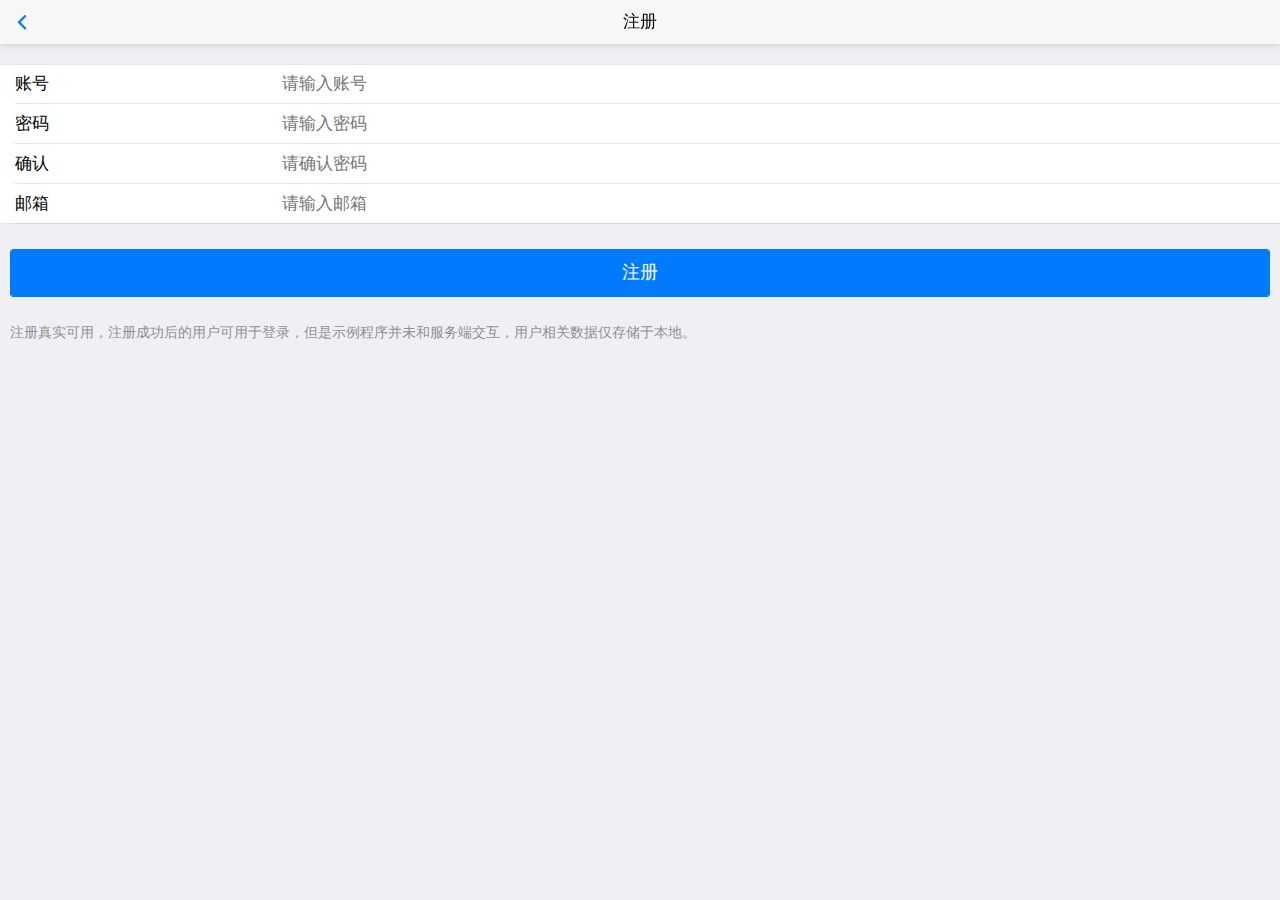
<file: login/reg.html>
<!DOCTYPE html>
<html class="ui-page-login">

	<head>
		<meta charset="utf-8">
		<meta name="viewport" content="width=device-width,initial-scale=1,minimum-scale=1,maximum-scale=1,user-scalable=no" />
		<title></title>
		<link href="../css/mui.min.css" rel="stylesheet" />
		<link href="../css/style.css" rel="stylesheet" />
		<style>
			.area {
				margin: 20px auto 0px auto;
			}
			.mui-input-group:first-child {
				margin-top: 20px;
			}
			.mui-input-group label {
				width: 22%;
			}
			.mui-input-row label~input,
			.mui-input-row label~select,
			.mui-input-row label~textarea {
				width: 78%;
			}
			.mui-checkbox input[type=checkbox],
			.mui-radio input[type=radio] {
				top: 6px;
			}
			.mui-content-padded {
				margin-top: 25px;
			}
			.mui-btn {
				padding: 10px;
			}
			
		</style>
	</head>

	<body>
		<header class="mui-bar mui-bar-nav">
			<a class="mui-action-back mui-icon mui-icon-left-nav mui-pull-left"></a>
			<h1 class="mui-title">注册</h1>
		</header>
		<div class="mui-content">
			<form class="mui-input-group">
				<div class="mui-input-row">
					<label>账号</label>
					<input id='account' type="text" class="mui-input-clear mui-input" placeholder="请输入账号">
				</div>
				<div class="mui-input-row">
					<label>密码</label>
					<input id='password' type="password" class="mui-input-clear mui-input" placeholder="请输入密码">
				</div>
				<div class="mui-input-row">
					<label>确认</label>
					<input id='password_confirm' type="password" class="mui-input-clear mui-input" placeholder="请确认密码">
				</div>
				<div class="mui-input-row">
					<label>邮箱</label>
					<input id='email' type="email" class="mui-input-clear mui-input" placeholder="请输入邮箱">
				</div>
			</form>
			<div class="mui-content-padded">
				<button id='reg' class="mui-btn mui-btn-block mui-btn-primary">注册</button>
			</div>
			<div class="mui-content-padded">
				<p>注册真实可用，注册成功后的用户可用于登录，但是示例程序并未和服务端交互，用户相关数据仅存储于本地。</p>
			</div>
		</div>
		<script src="../js/mui.min.js"></script>
		<script src="../js/app.js"></script>
		<script>
			(function($, doc) {
				$.init();
				$.plusReady(function() {
					var settings = app.getSettings();
					var regButton = doc.getElementById('reg');
					var accountBox = doc.getElementById('account');
					var passwordBox = doc.getElementById('password');
					var passwordConfirmBox = doc.getElementById('password_confirm');
					var emailBox = doc.getElementById('email');
					regButton.addEventListener('tap', function(event) {
						var regInfo = {
							account: accountBox.value,
							password: passwordBox.value,
							email: emailBox.value
						};
						var passwordConfirm = passwordConfirmBox.value;
						if (passwordConfirm != regInfo.password) {
							plus.nativeUI.toast('密码两次输入不一致');
							return;
						}
						app.reg(regInfo, function(err) {
							if (err) {
								plus.nativeUI.toast(err);
								return;
							}
							plus.nativeUI.toast('注册成功');
							$.openWindow({
								url: 'login.html',
								id: 'login',
								show: {
									aniShow: 'pop-in'
								}
							});
						});
					});
				});
			}(mui, document));
		</script>
	</body>

</html>
</file>
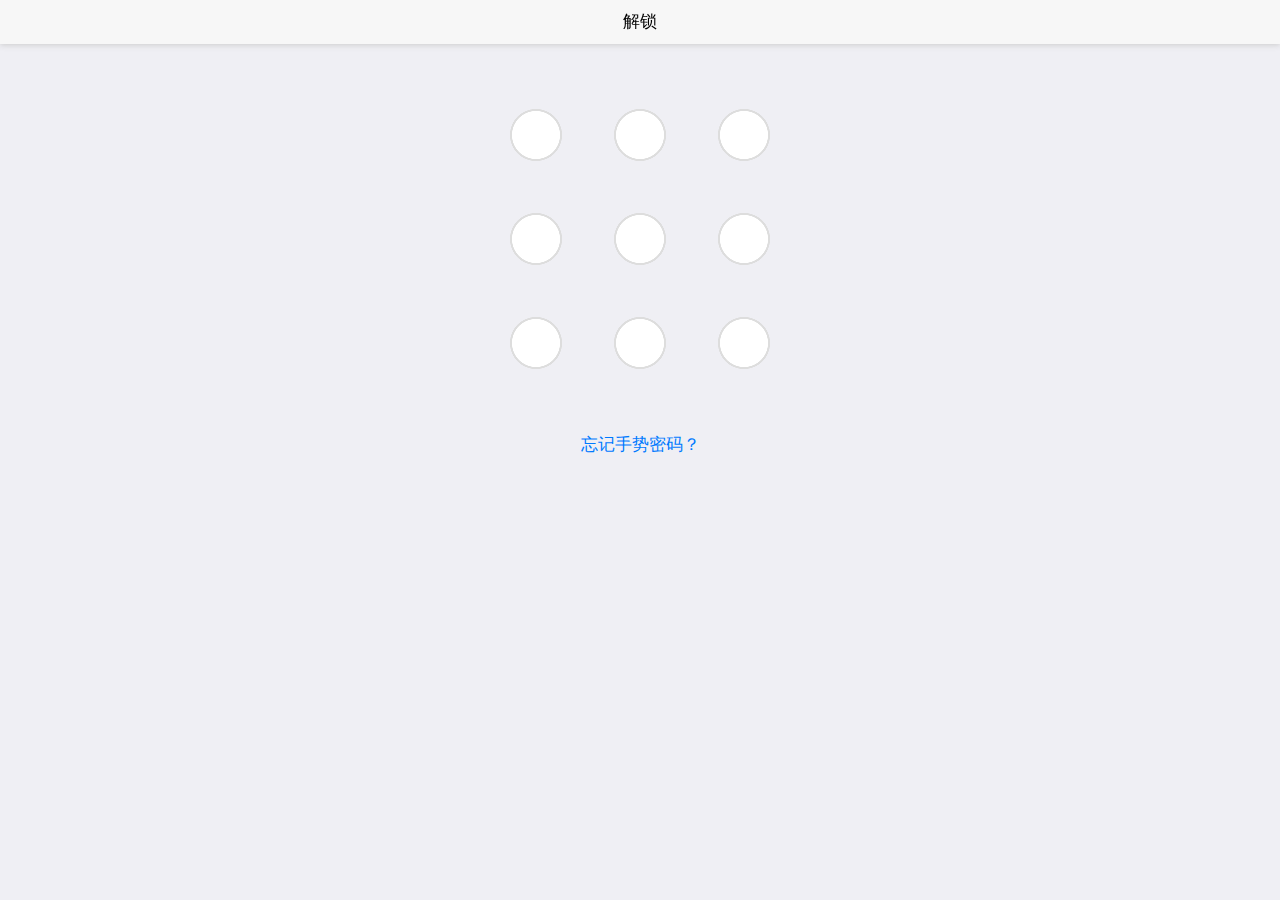
<file: login/unlock.html>
<!DOCTYPE html>
<html>

	<head>
		<meta charset="utf-8">
		<meta name="viewport" content="width=device-width,initial-scale=1,minimum-scale=1,maximum-scale=1,user-scalable=no" />
		<title></title>
		<link href="../css/mui.min.css" rel="stylesheet" />
		<style>
			html,
			body {
				background-color: #efeff4;
				overflow: hidden;
			}
			.mui-locker {
				margin: 35px auto;
			}
			#forget {
				display: block;
				margin-top: 10px;
				text-align: center;
			}
		</style>
	</head>

	<body>
		<header class="mui-bar mui-bar-nav">
			<h1 class="mui-title">解锁</h1>
		</header>
		<div class="mui-content">
			<div class="mui-content-padded" style="margin: 10px 0px;">
				<div class="mui-locker" data-locker-options='{"ringColor":"rgba(221,221,221,1)","fillColor":"#ffffff","pointColor":"rgba(0,136,204,1)","lineColor":"rgba(0,136,204,1)"}' data-locker-width='320' data-locker-height='320'>
				</div>
			</div>
			<a id='forget'>忘记手势密码？</a>
		</div>
		<script src="../js/mui.min.js"></script>
		<script src="../js/mui.locker.js"></script>
		<script src="../js/app.js"></script>

		<script>
			(function($, doc) {
				$.init();
				$.plusReady(function() {
					var mainPage = $.preload({
						"id": 'main',
						"url": 'main.html'
					});
					var toMain = function() {
						$.fire(mainPage, 'show', null);
						setTimeout(function() {
							$.openWindow({
								id: 'main',
								show: {
									aniShow: 'pop-in'
								},
								waiting: {
									autoShow: false
								}
							});
						}, 0);
					};
					var settings = app.getSettings();
					var forgetButton = doc.getElementById("forget");
					var locker = doc.querySelector('.mui-locker');
					var clearStateAndToLogin = function() {
						settings.gestures = '';
						settings.autoLogin = false;
						app.setSettings(settings);
						var state = app.getState();
						state.token = '';
						app.setState(state);
						$.openWindow({
							url: 'login.html',
							id: 'login',
							show: {
								aniShow: 'pop-in'
							},
							waiting: {
								autoShow: false
							}
						});
					};
					forgetButton.addEventListener('tap', function(event) {
						clearStateAndToLogin();
					});
					var tryNumber = 5;
					locker.addEventListener('done', function(event) {
						var rs = event.detail;
						if (settings.gestures == rs.points.join('')) {
							toMain()
							rs.sender.clear();
						} else {
							tryNumber--;
							rs.sender.clear();
							if (tryNumber > 0) {
								plus.nativeUI.toast('解锁手势错误，还能尝试 ' + tryNumber + ' 次。');
							} else {
								clearStateAndToLogin();
							}
						}
					}, false);
					var backButtonPress = 0;
					$.back = function(event) {
						backButtonPress++;
						if (backButtonPress > 1) {
							plus.runtime.quit();
						} else {
							plus.nativeUI.toast('再按一次退出应用');
						}
						setTimeout(function() {
							backButtonPress = 0;
						}, 1000);
						return false;
					};
				});
			}(mui, document));
		</script>
	</body>

</html>
</file>
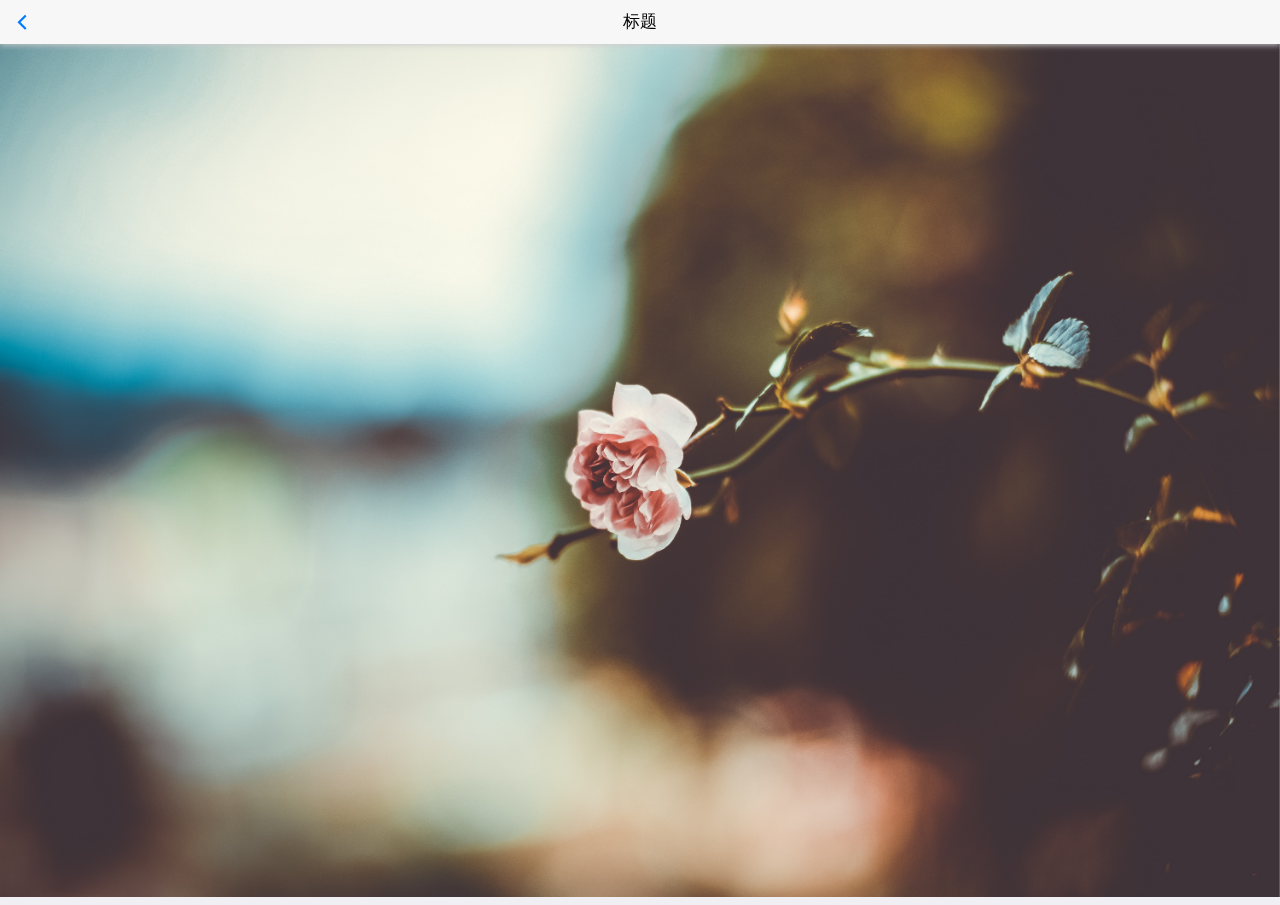
<file: moments/moments_header.html>
<!doctype html>
<html>

	<head>
		<meta charset="utf-8">
		<title></title>
		<meta name="viewport" content="width=device-width,initial-scale=1,minimum-scale=1,maximum-scale=1,user-scalable=no" />
		<link href="../css/mui.css" rel="stylesheet" />
	</head>

	<body>
		<script src="../js/mui.js"></script>
		<script type="text/javascript">
			mui.init({
				gestureConfig:{
					doubletap:true
				},
				subpages:[{
				url:"moments_list.html",//子页面HTML地址，支持本地地址和网络地址
				id:"moments_list.html",//子页面标志
				styles:{
					top:"44px",//子页面顶部位置
					bottom:"0px",//子页面底部位置
				},
				extras:{}//额外扩展参数
				}]
			});
		</script>
		<header class="mui-bar mui-bar-nav">
			<a class="mui-action-back mui-icon mui-icon-left-nav mui-pull-left"></a>
			<h1 class="mui-title">标题</h1>
		</header>
	</body>
<script type="text/javascript">
mui.plusReady(function(){
	var contentWebview = null;
	//监听标题栏双击事件
	document.querySelector('header').addEventListener('doubletap',function(){
		if(contentWebview == null){
			contentWebview = plus.webview.currentWebview().children()[0];
			console.log(contentWebview);
		}
		//内容区滚动到顶部
		contentWebview.evalJS("mui('#refreshContainer').pullRefresh().scrollTo(0,0,100)");
	});
});
</script>
</html>
</file>
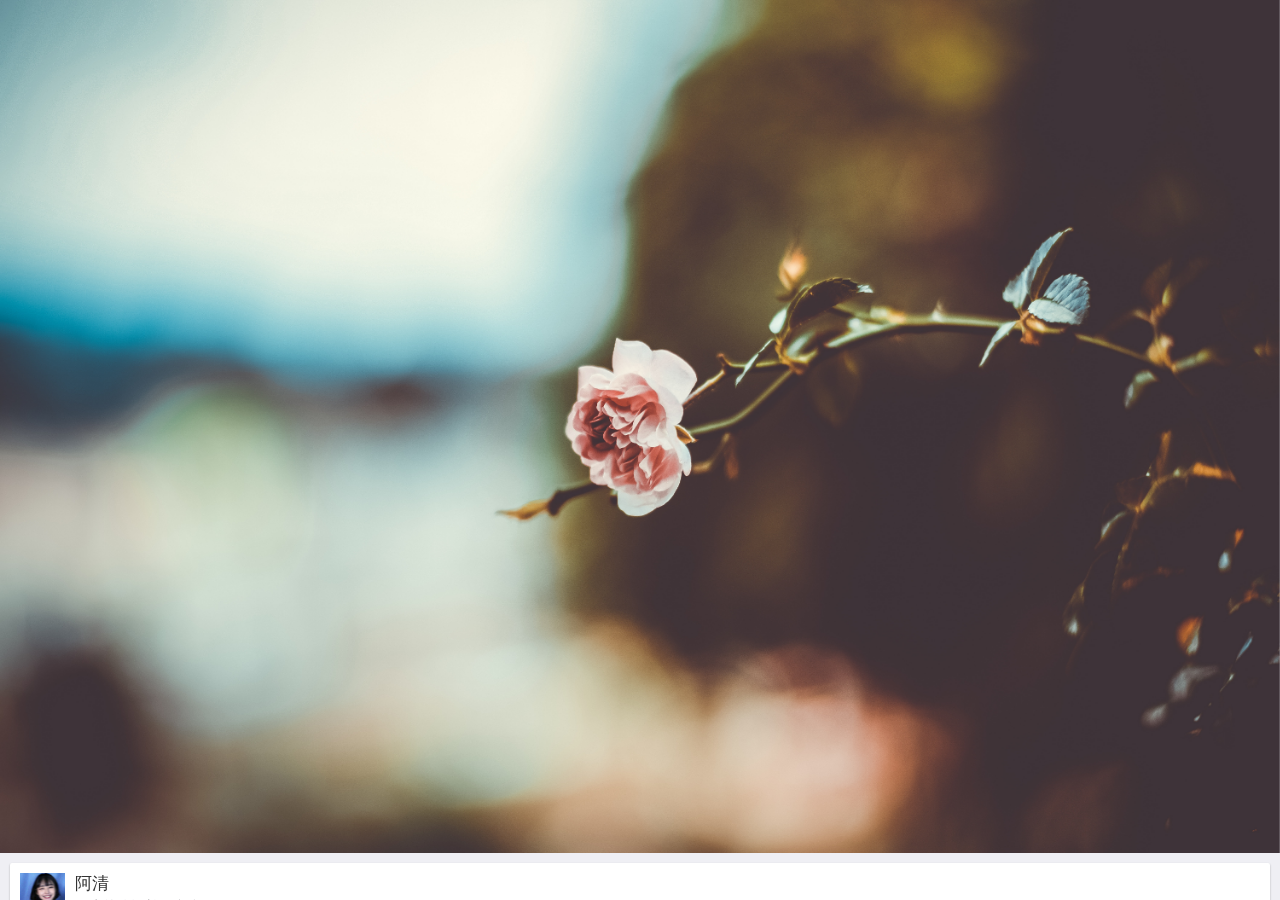
<file: moments/moments_list.html>
<!doctype html>
<html>

	<head>
		<meta charset="utf-8">
		<title></title>
		<meta name="viewport" content="width=device-width,initial-scale=1,minimum-scale=1,maximum-scale=1,user-scalable=no" />
		<link href="../css/mui.css" rel="stylesheet" />
	</head>

	<body>
		<script src="../js/mui.js"></script>
		<script type="text/javascript">
			mui.init({
				pullRefresh:{
					container:"#refreshContainer",
					down:{
						contentdown:'下拉可刷新',
						contentover:'释放立即刷新',
						contentrefresh:'正在刷新...',
						callback:pulldownRefresh
					},
					up:{
						callback:pullupRefresh
					}
				}
			});
			
			function pulldownRefresh(){
				setTimeout(function(){
					var cardtable=document.getElementById("card-content");
					for(var i = 0; i < 1; i++){
						var divcard=document.createElement("div");
						divcard.className="mui-card";
						var str ="";
						str+="<div class='mui-card-header mui-card-media'>";
						str+="<img src='../img/q4.jpg' />";
						str+="<div class='mui-media-body'>";
						str+="阿清";
						str+="<p>幸福在于为别人生活。</p>";
						str+="</div>";
						str+="</div>";
						str+="<div class='mui-card-content'>";
						str+="<div class='mui-card-content-inner'>";
						str+="<p>Posted on January 23, 2018</p>";
						str+="<p style='color: #333;'>岩前古庙枕寒流，落目荒烟锁废丘。白鹤丛中深岁月，绿芜台下自春秋。竹摇青佩疑闻语，鸟弄余音似诉愁。鸡犬不通人迹少，闲花野蔓绕墙头。</p>";
						str+="</div>";		
						str+="</div>";	
						str+="<div class='mui-card-footer'>";	
						str+="<a class='mui-card-link'>Like</a>";		
						str+="<a class='mui-card-link'>Comment</a>";		
						str+="<a class='mui-card-link'>Read more</a>";		
						str+="</div>";
						divcard.innerHTML=str;
						cardtable.insertBefore(divcard,cardtable.firstChild);
					}
				mui("#refreshContainer").pullRefresh().endPulldownToRefresh();
				},500);
			}
			
			function pullupRefresh(){
				setTimeout(function(){
					var cardtable=document.getElementById("card-content");
					for(var i = 0; i < 1; i++){
						var divcard=document.createElement("div");
						divcard.className="mui-card";
						var str ="";
						str+="<div class='mui-card-header mui-card-media'>";
						str+="<img src='../img/q1.jpg' />";
						str+="<div class='mui-media-body'>";
						str+="阿青";
						str+="<p>再不甘于平庸。</p>";
						str+="</div>";
						str+="</div>";
						str+="<div class='mui-card-content'>";
						str+="<img src='../img/2.jpg' alt='' width='100%'/>";
						str+="<div class='mui-card-content-inner'>";
						str+="<p>Posted on January 10, 2018</p>";
						str+="</div>";		
						str+="</div>";	
						str+="<div class='mui-card-footer'>";	
						str+="<a class='mui-card-link'>Like</a>";		
						str+="<a class='mui-card-link'>Comment</a>";		
						str+="<a class='mui-card-link'>Read more</a>";		
						str+="</div>";
						divcard.innerHTML=str;
						cardtable.appendChild(divcard);
					}
				mui("#refreshContainer").pullRefresh().endPullupToRefresh();
				},400);
			}
		</script>
		
		<!--下拉刷新容器-->
		<div id="refreshContainer" class="mui-content mui-scroll-wrapper">
		  <div class="mui-scroll">
			  
			<!-- 轮播 -->
			<div id="slider" class="mui-slider" >
			  <div class="mui-slider-group mui-slider-loop">
				<!-- 第一张 -->
				<div class="mui-slider-item">
				  <a href="#">
					<img src="../img/1.jpg">
				  </a>
				</div>
			  </div>
			</div>
			
			<!--数据列表-->
			<div id="card-content">
			<!-- 第一个card -->
			<div class="mui-card">
				<div class="mui-card-header mui-card-media">
					<img src="../img/q4.jpg" />
					<div class="mui-media-body">
						阿清
						<p>人生的路漫长而多彩。</p>
					</div>
				</div>
				<div class="mui-card-content" >
					<div class="mui-card-content-inner">
						<p>Posted on January 19, 2018</p>
						<p style="color: #333;">不知道是往前走呢，还是已经站住了，心中只觉得一浪一浪的波动，似一片波动的黑海，黑暗与心接成一气，都渺茫，都起落，都恍惚。</p>
					</div>
				</div>
				<div class="mui-card-footer">
					<a class="mui-card-link">Like</a>
					<a class="mui-card-link">Comment</a>
					<a class="mui-card-link">Read more</a>
				</div>
			</div>	
			<!-- 第二个card -->
			<div class="mui-card">
				<div class="mui-card-header mui-card-media">
					<img src="../img/q3.jpg" />
					<div class="mui-media-body">
						小M
						<p>幸福在于为别人生活。</p>
					</div>
				</div>
				<div class="mui-card-content" >
					<img src="../img/3.jpg" alt="" width="100%"/>
					<div class="mui-card-content-inner">
						<p>Posted on January 18, 2018</p>
						<p style="color: #333;">如欲采蜜，勿僦蜂房。 尽量去了解别人，而不要用责骂的方式；尽量设身处地地去想——他们为什么要这样做。这比起批评责怪要有益有趣得多，而且让人心生同情，忍耐和仁慈。</p>
					</div>
				</div>
				<div class="mui-card-footer">
					<a class="mui-card-link">Like</a>
					<a class="mui-card-link">Comment</a>
					<a class="mui-card-link">Read more</a>
				</div>
			</div>
			<!-- 第三个card -->
			<div class="mui-card">
				<div class="mui-card-header mui-card-media">
					<img src="../img/q4.jpg" />
					<div class="mui-media-body">
						阿清
						<p>人生的路漫长而多彩。</p>
					</div>
				</div>
				<div class="mui-card-content" >
					<div class="mui-card-content-inner">
						<p>Posted on January 19, 2018</p>
						<img src="../img/v2-24e7164f488f097f36ca7d7655ceef9e_b.jpg"alt="" width="100%" />
						<p style="color: #333;">不知道是往前走呢，还是已经站住了，心中只觉得一浪一浪的波动，似一片波动的黑海，黑暗与心接成一气，都渺茫，都起落，都恍惚。</p>
					</div>
				</div>
				<div class="mui-card-footer">
					<a class="mui-card-link">Like</a>
					<a class="mui-card-link">Comment</a>
					<a class="mui-card-link">Read more</a>
				</div>
			</div>	
			</div><!-- card -->
	</body>

</html>
</file>
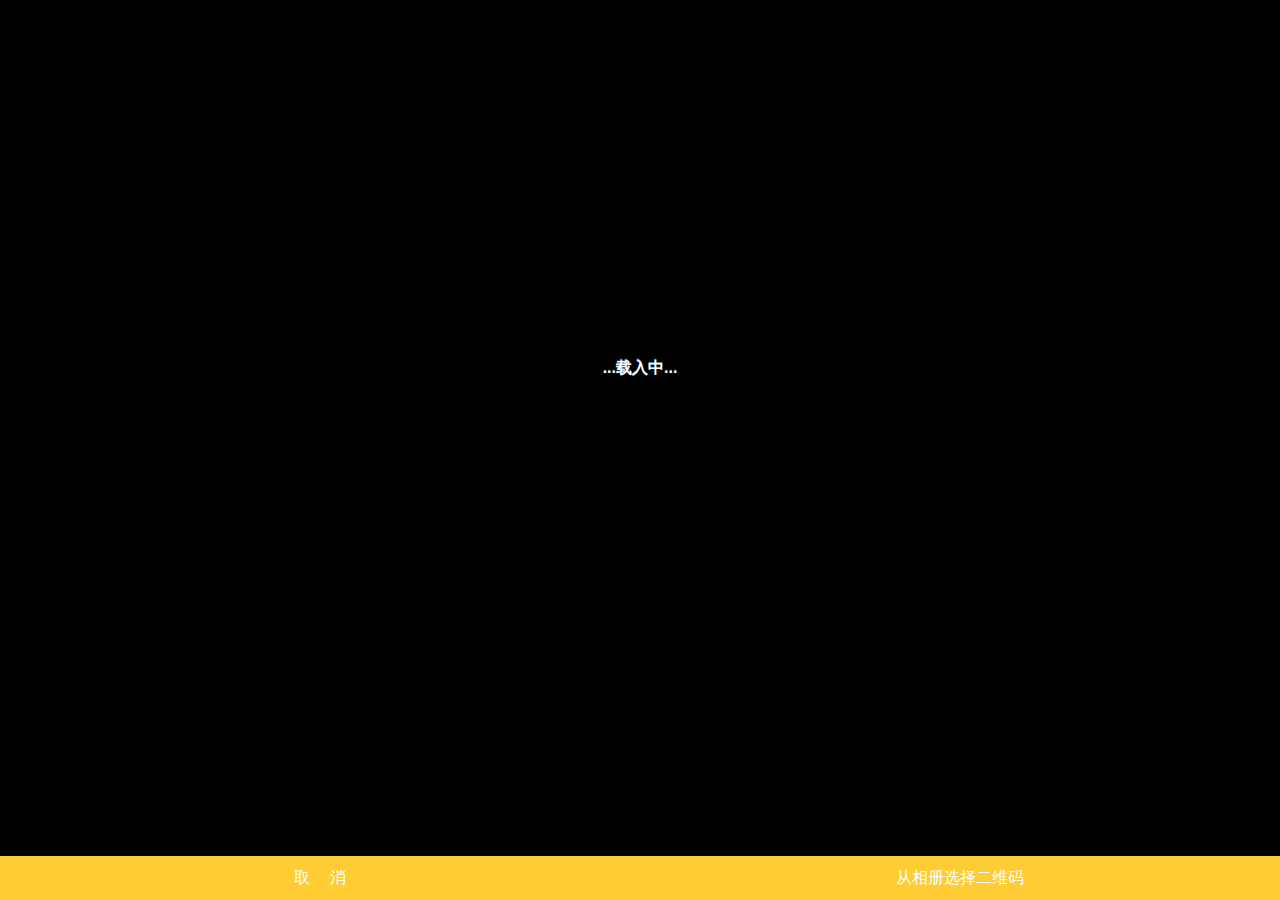
<file: plus/barcode_scan.html>
<!DOCTYPE html>
<html>
	<head>
		<meta charset="utf-8"/>
		<meta name="viewport" content="initial-scale=1.0, maximum-scale=1.0, user-scalable=no"/>
		<meta name="HandheldFriendly" content="true"/>
		<meta name="MobileOptimized" content="320"/>
		<title>Hello H5+</title>
		<script type="text/javascript" src="../js/common.js"></script>
		<script type="text/javascript">
var ws=null,wo=null;
var scan=null,domready=false;
// H5 plus事件处理
function plusReady(){
	if(ws||!window.plus||!domready){
		return;
	}
	// 获取窗口对象
	ws=plus.webview.currentWebview();
	wo=ws.opener();
	// 开始扫描
	ws.addEventListener('show',function(){
		scan=new plus.barcode.Barcode('bcid');
	    scan.onmarked=onmarked;
	    scan.start({conserve:true,filename:"_doc/barcode/"});
	});
	// 显示页面并关闭等待框
    ws.show("pop-in");
    wo.evalJS("closeWaiting()");
}
if(window.plus){
	plusReady();
}else{
	document.addEventListener("plusready",plusReady,false);
}
// 监听DOMContentLoaded事件
document.addEventListener("DOMContentLoaded",function(){
	domready=true;
	plusReady();
},false);
// 二维码扫描成功
function onmarked(type,result,file){
    switch(type){
    	case plus.barcode.QR:
    	type = "QR";
    	break;
    	case plus.barcode.EAN13:
    	type = "EAN13";
    	break;
    	case plus.barcode.EAN8:
    	type = "EAN8";
    	break;
    	default:
    	type = "其它"+type;
    	break;
    }
    result = result.replace(/\n/g, '');
	plus.runtime.openURL(result);
    wo.evalJS("scaned('"+ type +"','"+ result +"','"+ file +"');");
    back();
}
// 从相册中选择二维码图片 
function scanPicture() {
    plus.gallery.pick(function(path){
	    plus.barcode.scan(path,onmarked,function(error){
			plus.nativeUI.alert( "无法识别此图片" );
		});
    },function(err){
        plus.nativeUI.alert("Failed: "+err.message);
    });
}
		</script>
		<link rel="stylesheet" href="../css/common.css" type="text/css" charset="utf-8"/>
		<style type="text/css">
#bcid {
	width: 100%;
	position: absolute;
	top: 0px;
	bottom: 44px;
	text-align: center;
}
.tip {
	color: #FFFFFF;
	font-weight: bold;
	text-shadow: 0px -1px #103E5C;
}
footer {
	width: 100%;
	height: 44px;
	position: absolute;
	bottom: 0px;
	line-height: 44px;
	text-align: center;
	color: #FFF;
}
.fbt {
	width: 50%;
	height: 100%;
	background-color: #FFCC33;
	float: left;
}
.fbt:active {
  	-webkit-box-shadow: inset 0 3px 5px rgba(0, 0, 0, 0.5);
	box-shadow: inset 0 3px 5px rgba(0, 0, 0, 0.5);
}
		</style>
	</head>
	<body style="background-color: #000000;">
		<div id="bcid">
			<div style="height:40%"></div>
			<p class="tip">...载入中...</p>
		</div>
		<footer>
			<div class="fbt" onclick="back();">取　 消</div>
			<div class="fbt" onclick="scanPicture();">从相册选择二维码</div>
		</footer>
	</body>
</html>
</file>
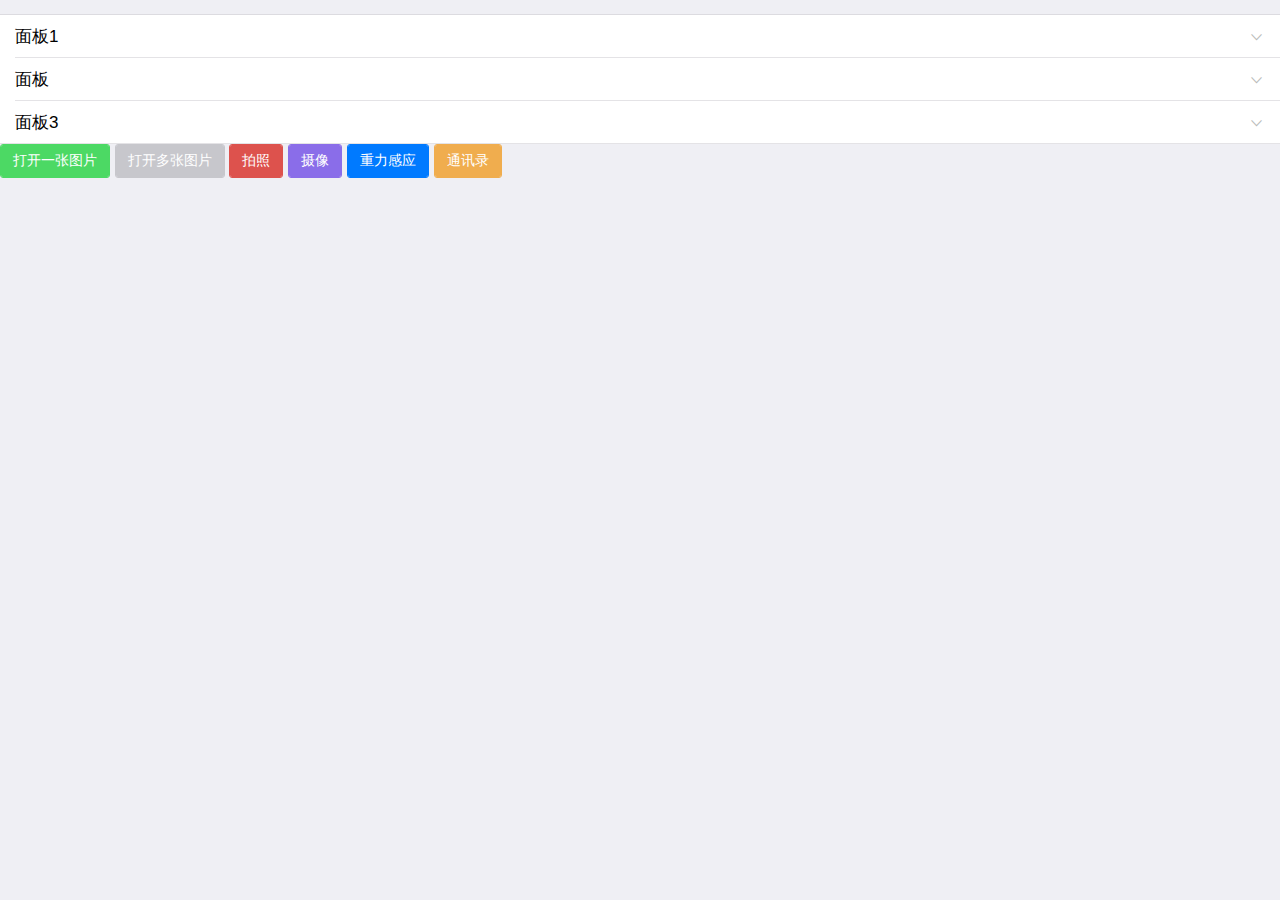
<file: test/test1.html>
<!doctype html>
<html>

	<head>
		<meta charset="utf-8">
		<title></title>
		<meta name="viewport" content="width=device-width,initial-scale=1,minimum-scale=1,maximum-scale=1,user-scalable=no" />
		<link href="../css/mui.css" rel="stylesheet" />
	</head>

	<body>
		<script src="../js/mui.js"></script>
		<script type="text/javascript">
			mui.init()
		</script>
		<div class="mui-content">
			<ul class="mui-table-view">
				<li class="mui-table-view-cell mui-collapse">
					<a class="mui-navigate-right" href="#">面板1</a>
					<div class="mui-collapse-content">
						<p>面板1子内容</p>
					</div>
				</li>
				<li class="mui-table-view-cell mui-collapse">
					<a class="mui-navigate-right" href="#">面板</a>
						<div class="mui-collapse-content">
						<p>面板2子内容</p>
					</div>
				</li>
				<li class="mui-table-view-cell mui-collapse">
					<a class="mui-navigate-right" href="#">面板3</a>
					<div class="mui-collapse-content">
						<p>面板3子内容</p>
					</div>
				</li>
			</ul>
			<button id="openOneImage" type="button" class="mui-btn mui-btn-green">打开一张图片</button>
			<button id="openImages" type="button" class="mui-btn mui-btn-grey">打开多张图片</button>
			<button id="captureImage" type="button" class="mui-btn mui-btn-red">拍照</button>
			<button id="startVideo" type="button" class="mui-btn mui-btn-purple">摄像</button>
			<button id="G-sensor" type="button" class="mui-btn mui-btn-blue">重力感应</button>
			<button id="openContacts" type="button" class="mui-btn mui-btn-yellow">通讯录</button>
			<div id="vide"></div>
			<div id="showIamge"></div>
			<div id ="showVideo"></div>
			
		</div>
	</body>
<script type="text/javascript">
mui.plusReady(function () {
	//打开一张图片
	document.getElementById("openOneImage").addEventListener("tap",function(){
		plus.gallery.pick(function(path){
			var imgdiv = document.getElementById("showIamge");
			var img=document.createElement("img");
			img.setAttribute("src",path);
			img.setAttribute("width","150px");
			imgdiv.appendChild(img);
		}, function(e){
			mui.toast( "取消选择图片" );
		}, {filter:"image"})
	})//openOneImage-EventListener
	
	//打开多张图片
    document.getElementById("openImages").addEventListener("tap",function(){
		plus.gallery.pick(function(e){
			for(var i in e.files){
				console.log(e.files[i]);
				var imgdiv = document.getElementById("showIamge");
				var img=document.createElement("img");
				img.setAttribute("src",e.files[i]);
				img.setAttribute("width","150px");
				imgdiv.appendChild(img);
			}
		}, function(e){
			mui.toast( "取消选择图片" );
		}, {filter:"image",multiple:true})
	})//openImages-EventListener
	
	//拍照
	document.getElementById("captureImage").addEventListener("tap",function(){
		var cmr = plus.camera.getCamera();
		var res = cmr.supportedVideoResolutions[0];
		var fmt = cmr.supportedVideoFormats[0];
		console.log("Resolution: "+res+", Format: "+fmt);
		cmr.captureImage( function( path ){
			var src = "file://" + plus.io.convertLocalFileSystemURL(path);
			var imgdiv = document.getElementById("showIamge");
			var img=document.createElement("img");
			img.setAttribute("src",src);
			img.setAttribute("width","150px");
			imgdiv.appendChild(img);
			console.log( "Capture image  success: " + path );  
		},
		function( error ) {
			mui.toast( "Capture image  failed: " + error.message );
		},
		{resolution:res,format:fmt}
		);
	})//captureImage-EventListener
	
	//摄像
	document.getElementById("startVideo").addEventListener("tap",function(){
		var cmr = plus.camera.getCamera();
		var res = cmr.supportedVideoResolutions[0];
		var fmt = cmr.supportedVideoFormats[0];
		console.log("Resolution: "+res+", Format: "+fmt);
		cmr.startVideoCapture( function( path ){
			var src = "file://" + plus.io.convertLocalFileSystemURL(path);
			var videoDiv = document.getElementById("showVideo");
			var video = '<video width="150" controls><source src="' + src +'" type="video/mp4"></video>';
			videoDiv.innerHTML = video;
			console.log( "Capture video success: " + path );  
		},
		function( error ) {
			mui.toast( "Capture video failed: " + error.message );
		},
		{resolution:res,format:fmt}
		);
	})//startVideo-EventListener
	
	//重力感应
	document.getElementById("G-sensor").addEventListener("tap",function(){
		plus.accelerometer.watchAcceleration(function(a){
			var msg = document.getElementById("vide");
			msg.innerText="X: " + a.xAxis + "\n Y: " + a.yAxis + "\n Z: " + a.zAxis;
		})
	})
	//通讯录
	document.getElementById("openContacts").addEventListener("tap",function(){
		plus.contacts.getAddressBook(plus.contacts.ADDRESSBOOK_PHONE, function (addressbook) {
			addressbook.find(["displayName","phoneNumbers"],function(contacts){
				mui.toast(contacts.length);
			},function(){
				mui.toast("error");
			},
			{multiple:true},);
		},function(e){
			mui.toast("Get address book failed: " + e.message);
		});
	});
	
})//plusReady
</script>
</html>
</file>
<file: css/mui.indexedlist.css>
.mui-indexed-list {
	position: relative;
	border-top: solid 1px #e3e3e3;
	border-bottom: solid 1px #e3e3e3;
	overflow: hidden;
	background-color: #fafafa;
	height: 300px;
	cursor: default;
}
.mui-indexed-list-inner {
	margin: 0px;
	padding: 0px;
	overflow-y: auto;
	border: none;
}
.mui-indexed-list-inner::-webkit-scrollbar {
	width: 0px;
	height: 0px;
	visibility: hidden;
}
.mui-indexed-list-empty-alert,
.mui-indexed-list-inner.empty ul {
	display: none;
}
.mui-indexed-list-inner.empty .mui-indexed-list-empty-alert {
	display: block;
}
.mui-indexed-list-empty-alert {
	padding: 30px 15px;
	text-align: center;
	color: #ccc;
	padding-right: 45px;
}
.mui-ios .mui-indexed-list-inner {
	width: calc(100% + 10px);
}
.mui-indexed-list-group,
.mui-indexed-list-item {
	padding-right: 45px;
}
.mui-ios .mui-indexed-list-group,
.mui-ios .mui-indexed-list-item,
.mui-ios .mui-indexed-list-empty-alert {
	padding-right: 55px;
}
.mui-indexed-list-group {
	background-color: #f7f7f7;
}
.mui-indexed-list-group {
	padding-top: 3px;
	padding-bottom: 3px;
}
.mui-indexed-list-search {
	border-bottom: solid 1px #e3e3e3;
	z-index: 15;
}
.mui-indexed-list-search.mui-search:before {
	margin-top: -10px;
}
.mui-indexed-list-search input {
	border-radius: 0px;
	margin: 0px;
	background-color: #fafafa;
}
.mui-indexed-list-bar {
	width: 23px;
	background-color: lightgrey;
	position: absolute;
	height: 100%;
	z-index: 10;
	right: 0px;
	-webkit-transition: .2s;
}
.mui-indexed-list-bar a {
	display: block;
	text-align: center;
	font-size: 11px;
	padding: 0px;
	margin: 0px;
	line-height: 15px;
	color: #aaa;
}
.mui-indexed-list-bar.active {
	background-color: rgb(200,200,200);
}
.mui-indexed-list-bar.active a {
	color: #333;
}
.mui-indexed-list-bar.active a.active {
	color: #007aff;
}
.mui-indexed-list-alert {
	position: absolute;
	z-index: 20;
	background-color: rgba(0, 0, 0, 0.5);
	width: 80px;
	height: 80px;
	left: 50%;
	top: 50%;
	margin-left: -40px;
	margin-top: -40px;
	border-radius: 40px;
	text-align: center;
	line-height: 80px;
	font-size: 35px;
	color: #fff;
	display: none;
	-webkit-transition: .2s;
}
.mui-indexed-list-alert.active {
	display: block;
}
</file>
<file: css/main.css>
/*标题栏背景变成黑色*/

.mui-bar-nav{

	background-color: #303030; 
}

/*标题栏文字变成白色*/

.mui-title{
	text-align: left;
	color: white;

}

.mui-active .mui-tab-label,.mui-active  .mui-icon{

	color:#46C01B;

}
</file>
<file: css/barfont.css>
@font-face {font-family: "barfont";
  src: url('barfont.eot?t=1539689995345'); /* IE9*/
  src: url('barfont.eot?t=1539689995345#iefix') format('embedded-opentype'), /* IE6-IE8 */
  url('[data-uri]') format('woff'),
  url('barfont.ttf?t=1539689995345') format('truetype'), /* chrome, firefox, opera, Safari, Android, iOS 4.2+*/
  url('barfont.svg?t=1539689995345#barfont') format('svg'); /* iOS 4.1- */
}

.barfont {
  font-family:"barfont" !important;
  font-size:16px;
  font-style:normal;
  -webkit-font-smoothing: antialiased;
  -moz-osx-font-smoothing: grayscale;
}

.bar-comments:before { content: "\e69b"; }

.bar-account:before { content: "\e6b8"; }

.bar-wechat:before { content: "\e600"; }

.bar-faxian1:before { content: "\e67e"; }

.bar-linkman-contacts_ico:before { content: "\e666"; }
</file>
<file: css/style.css>
.ui-page-login,
body {
	width: 100%;
	height: 100%;
	margin: 0px;
	padding: 0px;
}
.mui-content{height: 100%;}
</file>
<file: css/common.css>
* {
	-webkit-user-select: none;
	-ms-touch-select: none;
/*
	-ms-touch-action: none;
*/
}
html {
	width: 100%;
	height: 100%;
}
body {
	margin: 0;
	padding: 0;
	width: 100%;
	height: 100%;
	font-family: Arial;
	font-size:16px;
	color: #6c6c6c;
	-webkit-touch-callout:none;
	-webkit-tap-highlight-color:rgba(0,0,0,0);
	-webkit-text-size-adjust:none;
}
header {
	width: 100%;
	height: 44px;
	position: fixed;
	top: 0;
	left: 0;
	font-size: 20px;
	text-align: center;
	line-height: 44px;
	background: #FFF;
	z-index: 9999;
	border-bottom: 1px solid rgba(204,204,204,0.8);
	-ms-touch-action: none;
}
.nvbt {
	width:15%;
	height:100%;
	float:left;
	overflow:hidden;
	text-overflow:ellipsis;
	white-space:nowrap;
}
.nvbt:active {
	background-color: rgba(170,170,170,0.1);
}
.nvtt {
	width: 70%;
	height: 100%;
	float: left;
	overflow:hidden;
	text-overflow:ellipsis;
	white-space:nowrap;
}
.content {
	text-align: center;
	padding-top: 44px;
}
.scontent {
	width: 100%;
	position: fixed;
	top: 44px;
	bottom: 0px;
	text-align: center;
	overflow-y: scroll;
	-webkit-overflow-scrolling: touch;
	-ms-touch-action: pan-y cross-slide-y;
	-ms-scroll-chaining: none;
	-ms-scroll-limit: 0 50 0 50;
}
.dcontent {
	text-align: center;
	padding-top: 44px;
	padding-bottom: 80px;
}
.sdcontent {
	width: 100%;
	position: fixed;
	top: 44px;
	bottom: 80px;
	text-align: center;
	overflow-y: scroll;
	-webkit-overflow-scrolling: touch;
	-ms-touch-action: pan-y cross-slide-y;
	-ms-scroll-chaining: none;
	-ms-scroll-limit: 0 50 0 50;
}
.heading {
	margin:0 1em;
	text-align:left;
}
.des {
	padding: 0 1em;
	text-align:left;
	text-indent: 2em;
	word-break: break-all;
}
.logo {
	width: 100%;
	text-align: center;
}
.button {
	font-size: 18px;
	font-weight: normal;
	text-decoration: none;
	display: block;
	text-align: center;
	overflow:hidden;
	text-overflow:ellipsis;
	white-space:nowrap;
	color: #FFF;
	background-color: #FFCC33;
	border: 1px solid #ECB100;
	padding: .5em 0em;
	margin: .5em .7em;
	-webkit-border-radius: 5px;
	border-radius: 5px;
}
.button:active {
	outline: 0;
  	-webkit-box-shadow: inset 0 3px 5px rgba(0, 0, 0, 0.125);
	box-shadow: inset 0 3px 5px rgba(0, 0, 0, 0.125);
}
.button-waring {
	color: #666;
	background-color: #ebebeb;
	border-color: #e0e0e0;
}
.button-select {
	font-size: 14px;
	background-color: #CCCCCC;
	border: 0;
	-webkit-border-radius: 2px;
	border-radius: 2px;
}
.dlist {
	padding: 0px;
	margin: 1em;
	background: #fff;
	border: 1px solid #ddd;
	-webkit-border-radius: 3px;
	border-radius: 3px;
}
.ditem {
	overflow: hidden;
	list-style-type: none;
	font-size: 1em;
	padding: 1em;
	border-bottom: inset 1px #ebebeb;
	vertical-align: middle;
}
.ditem:active {
	background: #f4f4f4;
}
.ditem:last-child {
	border-bottom: inset 0px #ebebeb;
}
.ditem-empty {
	overflow: hidden;
	list-style-type: none;
	font-size: 1em;
	padding: 1em;
	vertical-align: middle;
}
#output {
	height: 64px;
	position: fixed;
	left: 0;
	right: 0;
	bottom: 0;
	color: #f00;
	background: #FFF;
	font-size: 12px;
	line-height: 16px;
	word-break: break-all;
	z-index: 6666;
	padding: 8px 16px;
	overflow-x: hidden;
	overflow-y: scroll;
	border-top: 2px solid #AAA;
	-webkit-overflow-scrolling: touch;
}
.iback {
	background: no-repeat center center url([data-uri]);
	background-size: 50px 44px;
}
.idoc {
	background: no-repeat center center url([data-uri]);
	background-size: 50px 44px;
}
</file>
